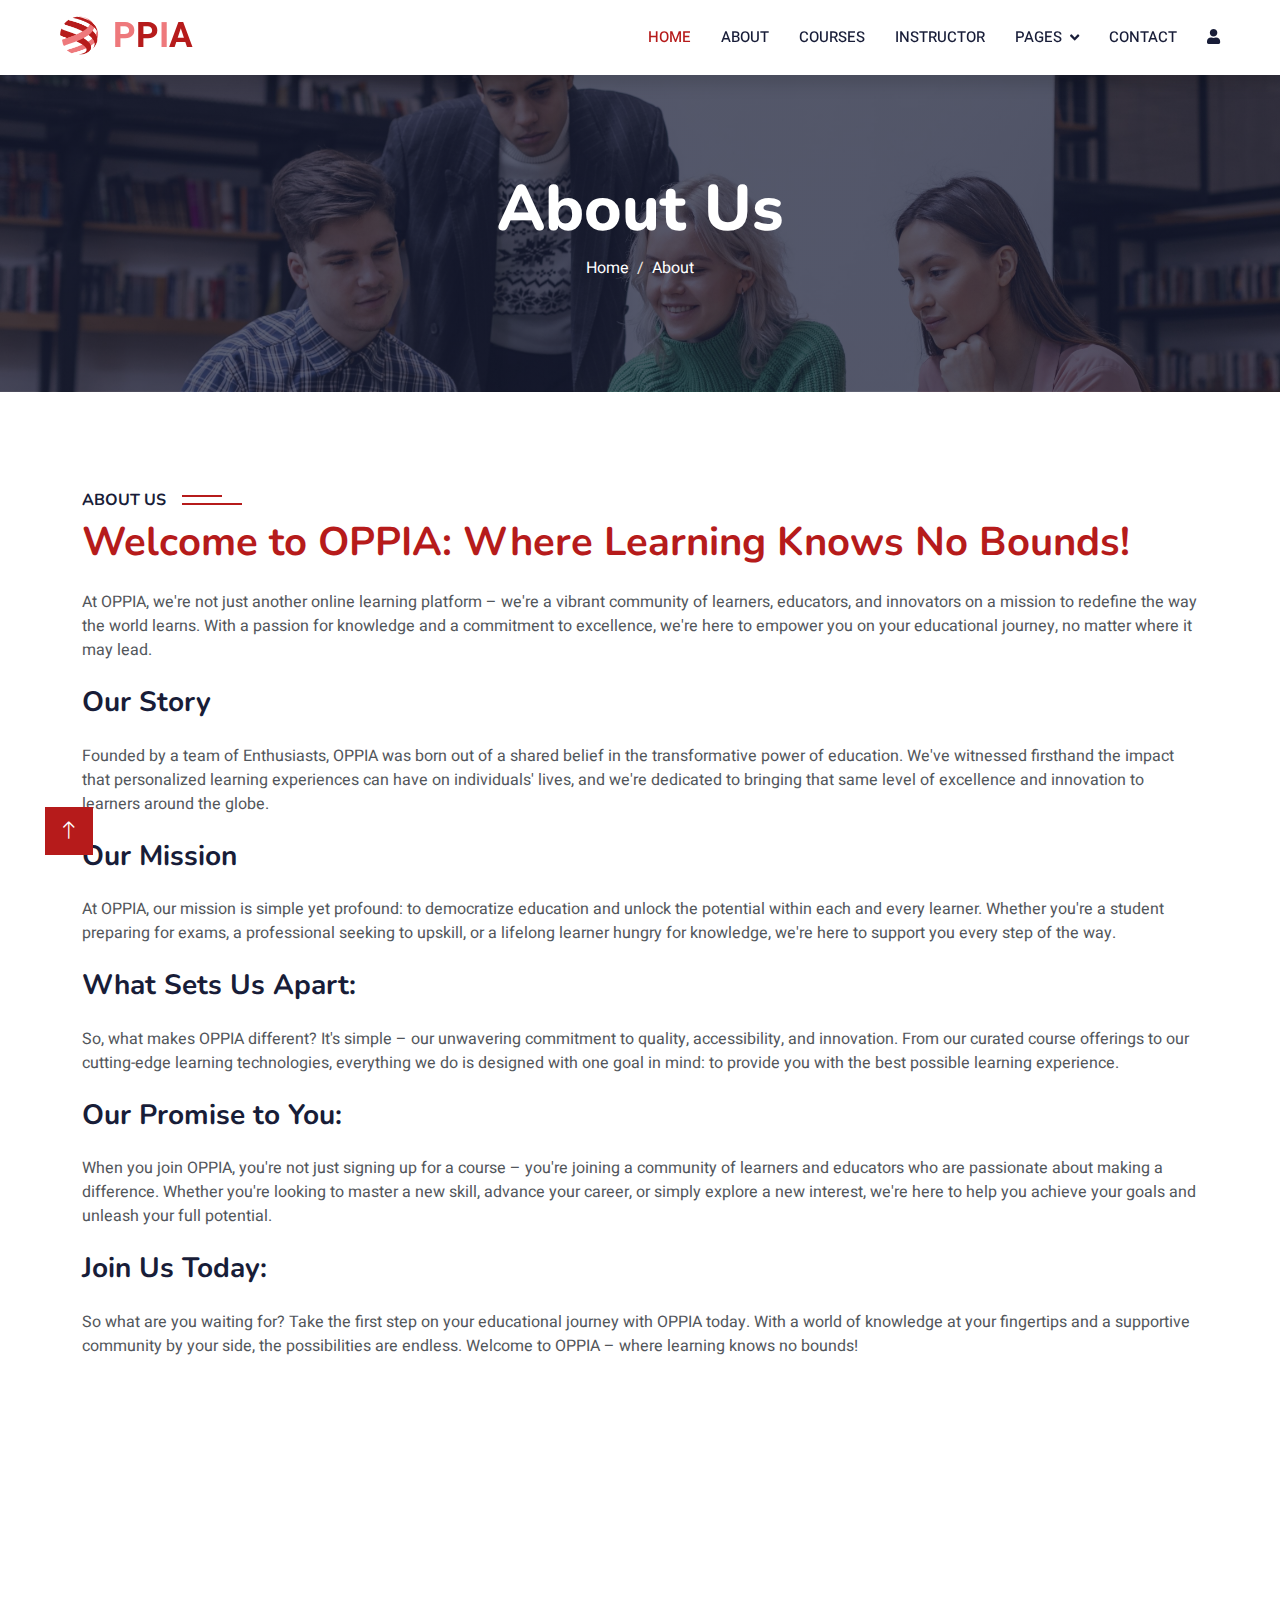
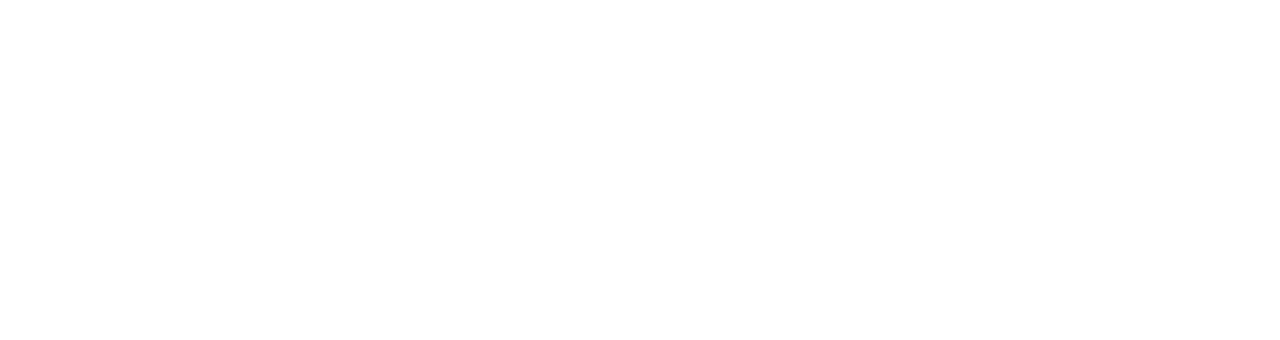
<file: about.html>
<!DOCTYPE html>
<html lang="en">

<head>
    <meta charset="utf-8">
    <title>OPPIA : About Us</title>
    <meta content="width=device-width, initial-scale=1.0" name="viewport">
    <meta content="" name="keywords">
    <meta content="" name="description">

    <!-- Favicon -->
    <link href="img/favi.png" rel="icon">

    <!-- Google Web Fonts -->
    <link rel="preconnect" href="https://fonts.googleapis.com">
    <link rel="preconnect" href="https://fonts.gstatic.com" crossorigin>
    <link
        href="https://fonts.googleapis.com/css2?family=Heebo:wght@400;500;600&family=Nunito:wght@600;700;800&display=swap"
        rel="stylesheet">

    <!-- Icon Font Stylesheet -->
    <link href="https://cdnjs.cloudflare.com/ajax/libs/font-awesome/5.10.0/css/all.min.css" rel="stylesheet">
    <link href="https://cdn.jsdelivr.net/npm/bootstrap-icons@1.4.1/font/bootstrap-icons.css" rel="stylesheet">

    <!-- Libraries Stylesheet -->
    <link href="lib/animate/animate.min.css" rel="stylesheet">
    <link href="lib/owlcarousel/assets/owl.carousel.min.css" rel="stylesheet">

    <!-- Customized Bootstrap Stylesheet -->
    <link href="css/bootstrap.min.css" rel="stylesheet">

    <!-- Template Stylesheet -->
    <link href="css/style.css" rel="stylesheet">
</head>

<body>
    <!-- Spinner Start -->
    <div id="spinner"
        class="show bg-white position-fixed translate-middle w-100 vh-100 top-50 start-50 d-flex align-items-center justify-content-center">
        <div class="spinner-border text-primary" style="width: 3rem; height: 3rem;" role="status">
            <span class="sr-only">Loading...</span>
        </div>
    </div>
    <!-- Spinner End -->


    <!-- Navbar Start -->
    <nav class="navbar navbar-expand-lg bg-white navbar-light shadow sticky-top p-0">
        <a href="index.html" class="navbar-brand d-flex align-items-center px-4 px-lg-5">
            <p class="m-0 fw-bold" style="font-size: 35px;"><img src="img/icon.png" alt="" height="65px"><span
                style="color: #EE797C;">P<span
                style="color: #B61B1B;">P<span
                style="color: #EE797C;">I<span
                style="color: #B61B1B;">A</span>
            </p>
            </a>
        <button type="button" class="navbar-toggler me-4" data-bs-toggle="collapse" data-bs-target="#navbarCollapse"
            style="border: none;">
            <span class="navbar-toggler-icon"></span>
        </button>
        <div class="collapse navbar-collapse" id="navbarCollapse">
            <div class="navbar-nav ms-auto p-4 p-lg-0">
                <a href="index.html" class="nav-item nav-link active">Home</a>
                <a href="about.html" class="nav-item nav-link">About</a>
                <a href="courses.html" class="nav-item nav-link">Courses</a>
                <a href="instructor.html" class="nav-item nav-link">Instructor</a>
                <div class="nav-item dropdown">
                    <a href="#" class="nav-link dropdown-toggle" data-bs-toggle="dropdown">Pages</a>
                    <div class="dropdown-menu fade-down m-0">
                        <a href="team.html" class="dropdown-item">Our Team</a>
                        <a href="testimonial.html" class="dropdown-item">Testimonial</a>

                    </div>
                </div>
                <a href="contact.html" class="nav-item nav-link">Contact</a>
                <a href="login.html" class="nav-item nav-link"><i class="fa fa-user"></i></a>
                <a href="#" class="nav-item nav-link">
                    <div id="google_translate_element"></div>
                </a>
            </div>
        </div>
    </nav>
    <!-- Navbar End -->

    <!-- Header Start -->
    <div class="container-fluid bg-primary py-5 mb-5 page-header">
        <div class="container py-5">
            <div class="row justify-content-center">
                <div class="col-lg-10 text-center">
                    <h1 class="display-3 text-white animated slideInDown">About Us</h1>
                    <nav aria-label="breadcrumb">
                        <ol class="breadcrumb justify-content-center">
                            <li class="breadcrumb-item"><a class="text-white" href="index.html">Home</a></li>
                            <li class="breadcrumb-item text-white active" aria-current="page">About</li>
                        </ol>
                    </nav>
                </div>
            </div>
        </div>
    </div>
    <!-- Header End -->

    <!-- About Start -->
    <div class="container-xxl py-5">
        <div class="container">
            <div class="row g-5">

                <div class="col-lg-12 wow fadeInUp" data-wow-delay="0.3s">
                    <h6 class="section-title bg-white text-start pe-3">About Us</h6>
                    <h1 class="mb-4" style="color: #B61B1B;">Welcome to OPPIA: Where Learning Knows No Bounds!</h1>
                    <p class="mb-4">
                        At OPPIA, we're not just another online learning platform – we're a vibrant community of learners, educators, and innovators on a mission to redefine the way the world learns. With a passion for knowledge and a commitment to excellence, we're here to empower you on your educational journey, no matter where it may lead.
                    </p>
                    <h3 class="mb-4">Our Story</h3>

                    <p class="mb-4">Founded by a team of Enthusiasts, OPPIA was born out of a shared belief in the transformative power of education. We've witnessed firsthand the impact that personalized learning experiences can have on individuals' lives, and we're dedicated to bringing that same level of excellence and innovation to learners around the globe.

                    </p>

                    <h3 class="mb-4">Our Mission</h3>
                    <p class="mb-4">At OPPIA, our mission is simple yet profound: to democratize 
                        education and unlock the potential within each and every
                         learner. Whether you're a student preparing for exams, 
                         a professional seeking to upskill, or a lifelong learner hungry 
                         for knowledge, we're here to support you every step of the way.</p>

                    <h3 class="mb-4">What Sets Us Apart:</h3>
                    <p class="mb-4"> So, what makes OPPIA different? It's simple – our 
                        unwavering commitment to quality, accessibility, and innovation.
                         From our curated course offerings to our cutting-edge learning 
                         technologies, everything we do is designed with one goal 
                         in mind: to provide you with the best possible learning 
                         experience.</p>

                    <h3 class="mb-4">Our Promise to You:</h3>

                    <p class="mb-4">When you join OPPIA, you're not just signing up for
                         a course – you're joining a community of learners and educators
                          who are passionate about making a difference. Whether you're 
                          looking to master a new skill, advance your career, or simply
                           explore a new interest, we're here to help you achieve your 
                           goals and unleash your full potential.</p>

                    <h3 class="mb-4">Join Us Today:</h3>

                    <p class="mb-4">So what are you waiting for? Take the first step on
                         your educational journey with OPPIA today. With a world of 
                         knowledge at your fingertips and a supportive community by 
                         your side, the possibilities are endless. Welcome to 
                         OPPIA – where learning knows no bounds!</p>

                    

                </div>

            </div>
        </div>
    </div>
    <!-- About End -->


    <!-- Footer Start -->
    <div class="container-fluid bg-dark text-light footer pt-5 mt-5 wow fadeIn" data-wow-delay="0.1s">
        <div class="container py-5">
            <div class="row g-5">
                <div class="col-lg-4 col-md-6">
                    <h4 class="text-white mb-3">Quick Link</h4>
                    <p><a class="text-light" href="about.html">About Us</a></p>
                    <p><a class="text-light" href="contact.html">Contact Us</a></p>
                    <p><a class="text-light" href="">Privacy Policy</a></p>
                    <p><a class="text-light" href="">Terms & Condition</a></p>
                    <p><a class="text-light" href="">FAQs & Help</a></p>
                </div>
                <div class="col-lg-4 col-md-6">
                    <h4 class="text-white mb-3">Contact</h4>
                    <p class="mb-2"><i class="fa fa-map-marker-alt me-3"></i>Mohammedia, Morocco</p>
                    <p class="mb-2"><i class="fa fa-phone-alt me-3"></i>+212706482488</p>
                    <p class="mb-2"><i class="fa fa-envelope me-3"></i>education.oppia@gmail.com</p>
                    <div class="d-flex pt-2">
                        <a class="btn btn-outline-light btn-social" href=""><i class="fab fa-twitter"></i></a>
                        <a class="btn btn-outline-light btn-social" href=""><i class="fab fa-facebook-f"></i></a>
                        <a class="btn btn-outline-light btn-social" href=""><i class="fab fa-youtube"></i></a>
                        <a class="btn btn-outline-light btn-social" href=""><i class="fab fa-linkedin-in"></i></a>
                    </div>
                </div>

                <div class="col-lg-4 col-md-6">
                    <h4 class="text-white mb-3">Subscribe to our Newsletter</h4>
                    <p>Subscribe now and join our growing community of learners committed to lifelong education! </p>
                    <div class="position-relative mx-auto" style="max-width: 400px;">
                        <form action="#">
                            <input class="form-control border-0 w-100 py-3 ps-4 pe-5" type="email"
                                placeholder="Your email" required>
                            <button type="submit"
                                class="btn btn-primary py-2 position-absolute top-0 end-0 mt-2 me-2"><a
                                    href="mailto:education.oppia@gmail.com">Subscribe</a></button>
                        </form>
                    </div>
                </div>
            </div>
        </div>
        <div class="container">
            <div class="copyright">
                <div class="row">
                    <div class="col-md-6 text-center text-md-start mb-3 mb-md-0">
                        &copy; <a class="border-bottom" href="index.html">OPPIA</a>, All Right Reserved.

                    </div>
                </div>
            </div>
        </div>
    </div>
    <!-- Footer End -->


    <!-- Back to Top -->
    <a href="#" class="btn btn-lg btn-primary btn-lg-square back-to-top"><i class="bi bi-arrow-up"></i></a>


    <!-- JavaScript Libraries -->
    <script src="https://code.jquery.com/jquery-3.4.1.min.js"></script>
    <script src="https://cdn.jsdelivr.net/npm/bootstrap@5.0.0/dist/js/bootstrap.bundle.min.js"></script>
    <script src="lib/wow/wow.min.js"></script>
    <script src="lib/easing/easing.min.js"></script>
    <script src="lib/waypoints/waypoints.min.js"></script>
    <script src="lib/owlcarousel/owl.carousel.min.js"></script>


    <!-- Template Javascript -->
    <script src="js/main.js"></script>
</body>

</html>
</file>
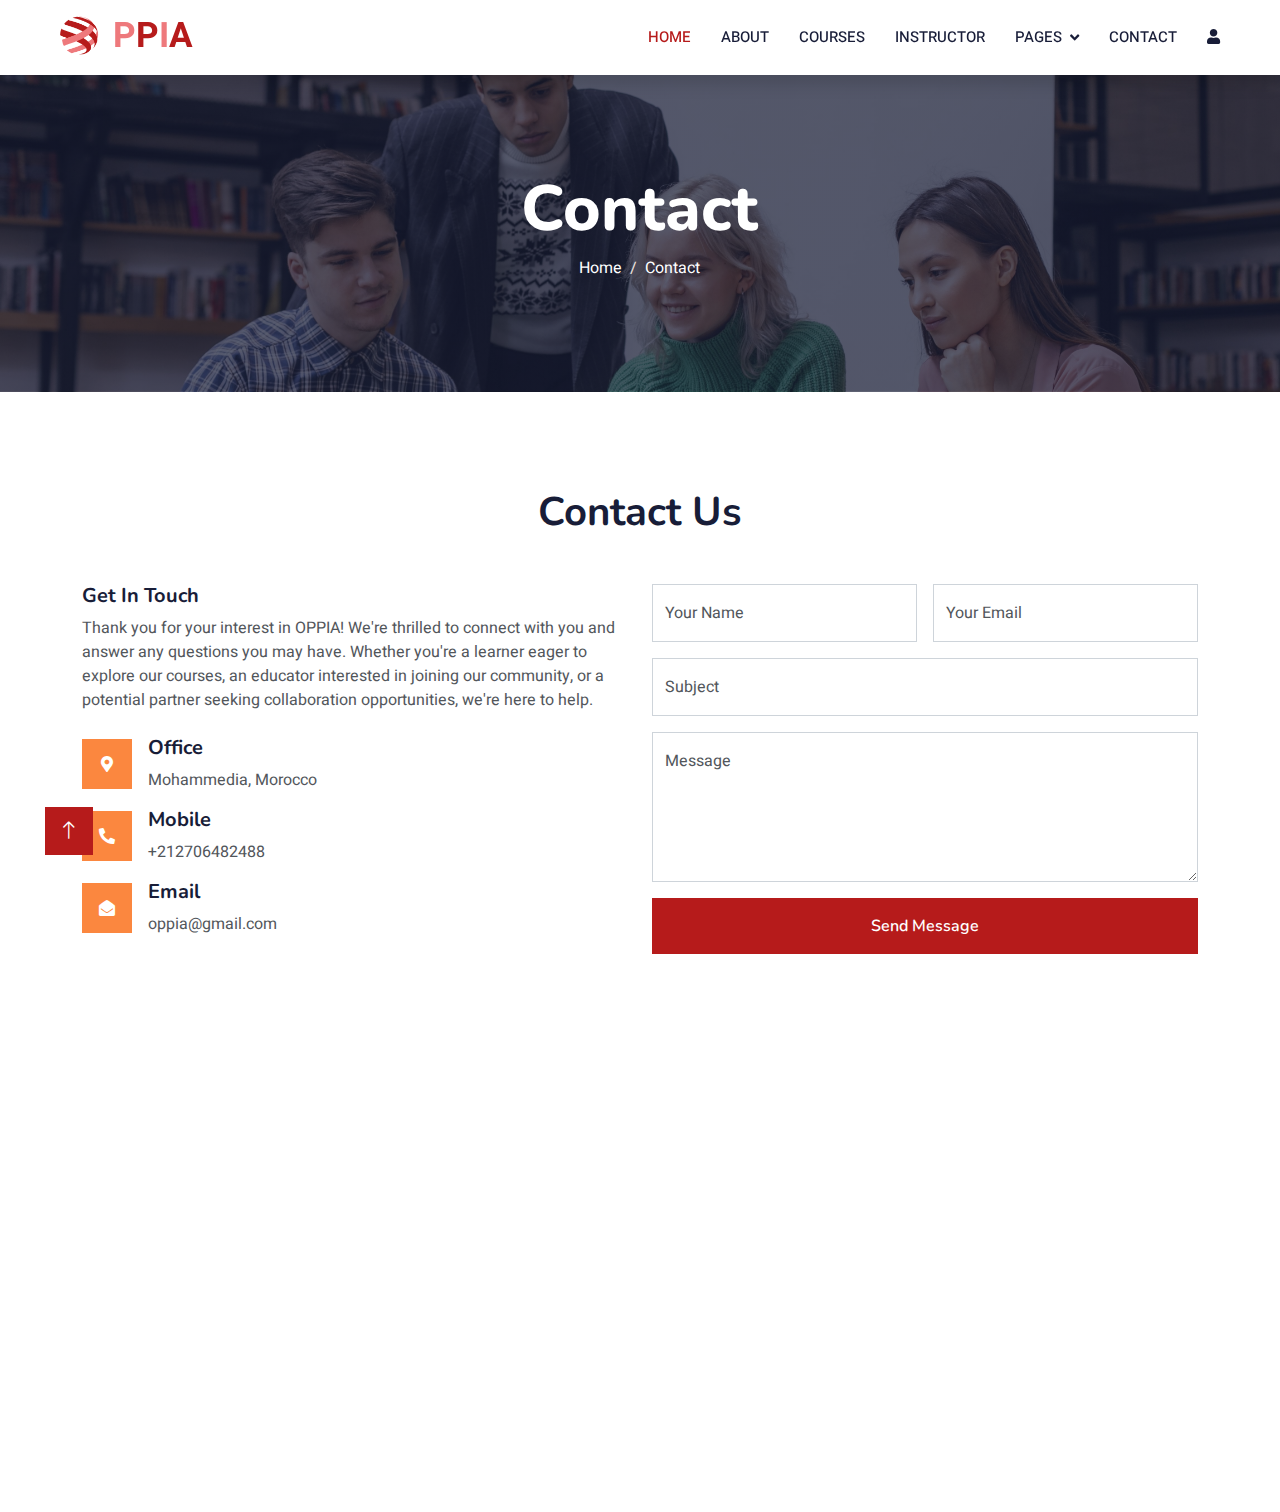
<file: contact.html>
<!DOCTYPE html>
<html lang="en">

<head>
    <meta charset="utf-8">
    <title>Secret Coder : Contact</title>
    <meta content="width=device-width, initial-scale=1.0" name="viewport">
    <meta content="" name="keywords">
    <meta content="" name="description">

    <!-- Favicon -->
    <link href="img/favi.png" rel="icon">

    <!-- Google Web Fonts -->
    <link rel="preconnect" href="https://fonts.googleapis.com">
    <link rel="preconnect" href="https://fonts.gstatic.com" crossorigin>
    <link
        href="https://fonts.googleapis.com/css2?family=Heebo:wght@400;500;600&family=Nunito:wght@600;700;800&display=swap"
        rel="stylesheet">

    <!-- Icon Font Stylesheet -->
    <link href="https://cdnjs.cloudflare.com/ajax/libs/font-awesome/5.10.0/css/all.min.css" rel="stylesheet">
    <link href="https://cdn.jsdelivr.net/npm/bootstrap-icons@1.4.1/font/bootstrap-icons.css" rel="stylesheet">

    <!-- Libraries Stylesheet -->
    <link href="lib/animate/animate.min.css" rel="stylesheet">
    <link href="lib/owlcarousel/assets/owl.carousel.min.css" rel="stylesheet">

    <!-- Customized Bootstrap Stylesheet -->
    <link href="css/bootstrap.min.css" rel="stylesheet">

    <!-- Template Stylesheet -->
    <link href="css/style.css" rel="stylesheet">
</head>

<body>
    <!-- Spinner Start -->
    <div id="spinner"
        class="show bg-white position-fixed translate-middle w-100 vh-100 top-50 start-50 d-flex align-items-center justify-content-center">
        <div class="spinner-border text-primary" style="width: 3rem; height: 3rem;" role="status">
            <span class="sr-only">Loading...</span>
        </div>
    </div>
    <!-- Spinner End -->


    <!-- Navbar Start -->
    <nav class="navbar navbar-expand-lg bg-white navbar-light shadow sticky-top p-0">
        <a href="index.html" class="navbar-brand d-flex align-items-center px-4 px-lg-5">
            <p class="m-0 fw-bold" style="font-size: 35px;"><img src="img/icon.png" alt="" height="65px"><span
                style="color: #EE797C;">P<span
                style="color: #B61B1B;">P<span
                style="color: #EE797C;">I<span
                style="color: #B61B1B;">A</span>
            </p>
        </a>
        <button type="button" class="navbar-toggler me-4" data-bs-toggle="collapse" data-bs-target="#navbarCollapse"
            style="border: none;">
            <span class="navbar-toggler-icon"></span>
        </button>
        <div class="collapse navbar-collapse" id="navbarCollapse">
            <div class="navbar-nav ms-auto p-4 p-lg-0">
                <a href="index.html" class="nav-item nav-link active">Home</a>
                <a href="about.html" class="nav-item nav-link">About</a>
                <a href="courses.html" class="nav-item nav-link">Courses</a>
                <a href="instructor.html" class="nav-item nav-link">Instructor</a>
                <div class="nav-item dropdown">
                    <a href="#" class="nav-link dropdown-toggle" data-bs-toggle="dropdown">Pages</a>
                    <div class="dropdown-menu fade-down m-0">
                        <a href="team.html" class="dropdown-item">Our Team</a>
                        <a href="testimonial.html" class="dropdown-item">Testimonial</a>

                    </div>
                </div>
                <a href="contact.html" class="nav-item nav-link">Contact</a>
                <a href="login.html" class="nav-item nav-link"><i class="fa fa-user"></i></a>
                <a href="#" class="nav-item nav-link">
                    <div id="google_translate_element"></div>
                </a>
            </div>
        </div>
    </nav>
    <!-- Navbar End -->


    <!-- Header Start -->
    <div class="container-fluid bg-primary py-5 mb-5 page-header">
        <div class="container py-5">
            <div class="row justify-content-center">
                <div class="col-lg-10 text-center">
                    <h1 class="display-3 text-white animated slideInDown">Contact</h1>
                    <nav aria-label="breadcrumb">
                        <ol class="breadcrumb justify-content-center">
                            <li class="breadcrumb-item"><a class="text-white" href="index.html">Home</a></li>
                            <li class="breadcrumb-item text-white active" aria-current="page">Contact</li>
                        </ol>
                    </nav>
                </div>
            </div>
        </div>
    </div>
    <!-- Header End -->


    <!-- Contact Start -->
    <div class="container-xxl py-5">
        <div class="container">
            <div class="text-center wow fadeInUp" data-wow-delay="0.1s">
                <h1 class="mb-5 bg-white text-center px-3">Contact Us</h1>

            </div>
            <div class="row g-4">
                <div class="col-lg-6 col-md-6 wow fadeInUp" data-wow-delay="0.1s">
                    <h5>Get In Touch</h5>
                    <p class="mb-4">Thank you for your interest in OPPIA! 
                        We're thrilled to connect with you and answer any 
                        questions you may have. Whether you're a learner 
                        eager to explore our courses, an educator interested 
                        in joining our community, or a potential partner seeking 
                        collaboration opportunities, we're here to help.</p>
                    <div class="d-flex align-items-center mb-3">
                        <div class="d-flex align-items-center justify-content-center flex-shrink-0"
                            style="width: 50px; height: 50px; background-color: #fb873f;">
                            <i class="fa fa-map-marker-alt text-white"></i>
                        </div>
                        <div class="ms-3">
                            <h5>Office</h5>
                            <p class="mb-0">Mohammedia, Morocco</p>
                        </div>
                    </div>
                    <div class="d-flex align-items-center mb-3">
                        <div class="d-flex align-items-center justify-content-center flex-shrink-0"
                            style="width: 50px; height: 50px; background-color: #fb873f;">
                            <i class="fa fa-phone-alt text-white"></i>
                        </div>
                        <div class="ms-3">
                            <h5>Mobile</h5>
                            <p class="mb-0">+212706482488</p>
                        </div>
                    </div>
                    <div class="d-flex align-items-center">
                        <div class="d-flex align-items-center justify-content-center flex-shrink-0"
                            style="width: 50px; height: 50px; background-color: #fb873f;">
                            <i class="fa fa-envelope-open text-white"></i>
                        </div>
                        <div class="ms-3">
                            <h5>Email</h5>
                            <p class="mb-0">oppia@gmail.com</p>
                        </div>
                    </div>
                </div>

                <div class="col-lg-6 col-md-12 wow fadeInUp" data-wow-delay="0.5s">
                    <form>
                        <div class="row g-3">
                            <div class="col-md-6">
                                <div class="form-floating">
                                    <input type="text" class="form-control" id="name" required placeholder="Your Name">
                                    <label for="name">Your Name</label>
                                </div>
                            </div>
                            <div class="col-md-6">
                                <div class="form-floating">
                                    <input type="email" class="form-control" id="email" required
                                        placeholder="Your Email">
                                    <label for="email">Your Email</label>
                                </div>
                            </div>
                            <div class="col-12">
                                <div class="form-floating">
                                    <input type="text" class="form-control" id="subject" required placeholder="Subject">
                                    <label for="subject">Subject</label>
                                </div>
                            </div>
                            <div class="col-12">
                                <div class="form-floating">
                                    <textarea class="form-control" required placeholder="Leave a message here"
                                        id="message" style="height: 150px"></textarea>
                                    <label for="message">Message</label>
                                </div>
                            </div>
                            <div class="col-12">
                                <button class="btn btn-primary w-100 py-3" type="submit"><a
                                        href="mailto:oppia@gmail.com" class="text-decoration-none"
                                        style="color: #fff;" type="submit">Send Message</a></button>
                            </div>
                        </div>
                    </form>
                </div>
            </div>
        </div>
    </div>
    <!-- Contact End -->

     <!-- Footer Start -->
     <div class="container-fluid bg-dark text-light footer pt-5 mt-5 wow fadeIn" data-wow-delay="0.1s">
        <div class="container py-5">
            <div class="row g-5">
                <div class="col-lg-4 col-md-6">
                    <h4 class="text-white mb-3">Quick Link</h4>
                    <p><a class="text-light" href="about.html">About Us</a></p>
                    <p><a class="text-light" href="contact.html">Contact Us</a></p>
                    <p><a class="text-light" href="">Privacy Policy</a></p>
                    <p><a class="text-light" href="">Terms & Condition</a></p>
                    <p><a class="text-light" href="">FAQs & Help</a></p>
                </div>
                <div class="col-lg-4 col-md-6">
                    <h4 class="text-white mb-3">Contact</h4>
                    <p class="mb-2"><i class="fa fa-map-marker-alt me-3"></i>Mohammedia, Morocco</p>
                    <p class="mb-2"><i class="fa fa-phone-alt me-3"></i>+212706482488</p>
                    <p class="mb-2"><i class="fa fa-envelope me-3"></i>education.oppia@gmail.com</p>
                    <div class="d-flex pt-2">
                        <a class="btn btn-outline-light btn-social" href=""><i class="fab fa-twitter"></i></a>
                        <a class="btn btn-outline-light btn-social" href=""><i class="fab fa-facebook-f"></i></a>
                        <a class="btn btn-outline-light btn-social" href=""><i class="fab fa-youtube"></i></a>
                        <a class="btn btn-outline-light btn-social" href=""><i class="fab fa-linkedin-in"></i></a>
                    </div>
                </div>

                <div class="col-lg-4 col-md-6">
                    <h4 class="text-white mb-3">Subscribe to our Newsletter</h4>
                    <p>Subscribe now and join our growing community of learners committed to lifelong education! </p>
                    <div class="position-relative mx-auto" style="max-width: 400px;">
                        <form action="#">
                            <input class="form-control border-0 w-100 py-3 ps-4 pe-5" type="email"
                                placeholder="Your email" required>
                            <button type="submit"
                                class="btn btn-primary py-2 position-absolute top-0 end-0 mt-2 me-2"><a
                                    href="mailto:education.oppia@gmail.com">Subscribe</a></button>
                        </form>
                    </div>
                </div>
            </div>
        </div>
        <div class="container">
            <div class="copyright">
                <div class="row">
                    <div class="col-md-6 text-center text-md-start mb-3 mb-md-0">
                        &copy; <a class="border-bottom" href="index.html">OPPIA</a>, All Right Reserved.

                    </div>
                </div>
            </div>
        </div>
    </div>
    <!-- Footer End -->


    <!-- Back to Top -->
    <a href="#" class="btn btn-lg btn-primary btn-lg-square back-to-top"><i class="bi bi-arrow-up"></i></a>


    <!-- JavaScript Libraries -->
    <script src="https://code.jquery.com/jquery-3.4.1.min.js"></script>
    <script src="https://cdn.jsdelivr.net/npm/bootstrap@5.0.0/dist/js/bootstrap.bundle.min.js"></script>
    <script src="lib/wow/wow.min.js"></script>
    <script src="lib/easing/easing.min.js"></script>
    <script src="lib/waypoints/waypoints.min.js"></script>
    <script src="lib/owlcarousel/owl.carousel.min.js"></script>

    <!-- Template Javascript -->
    <script src="js/main.js"></script>
</body>

</html>
</file>
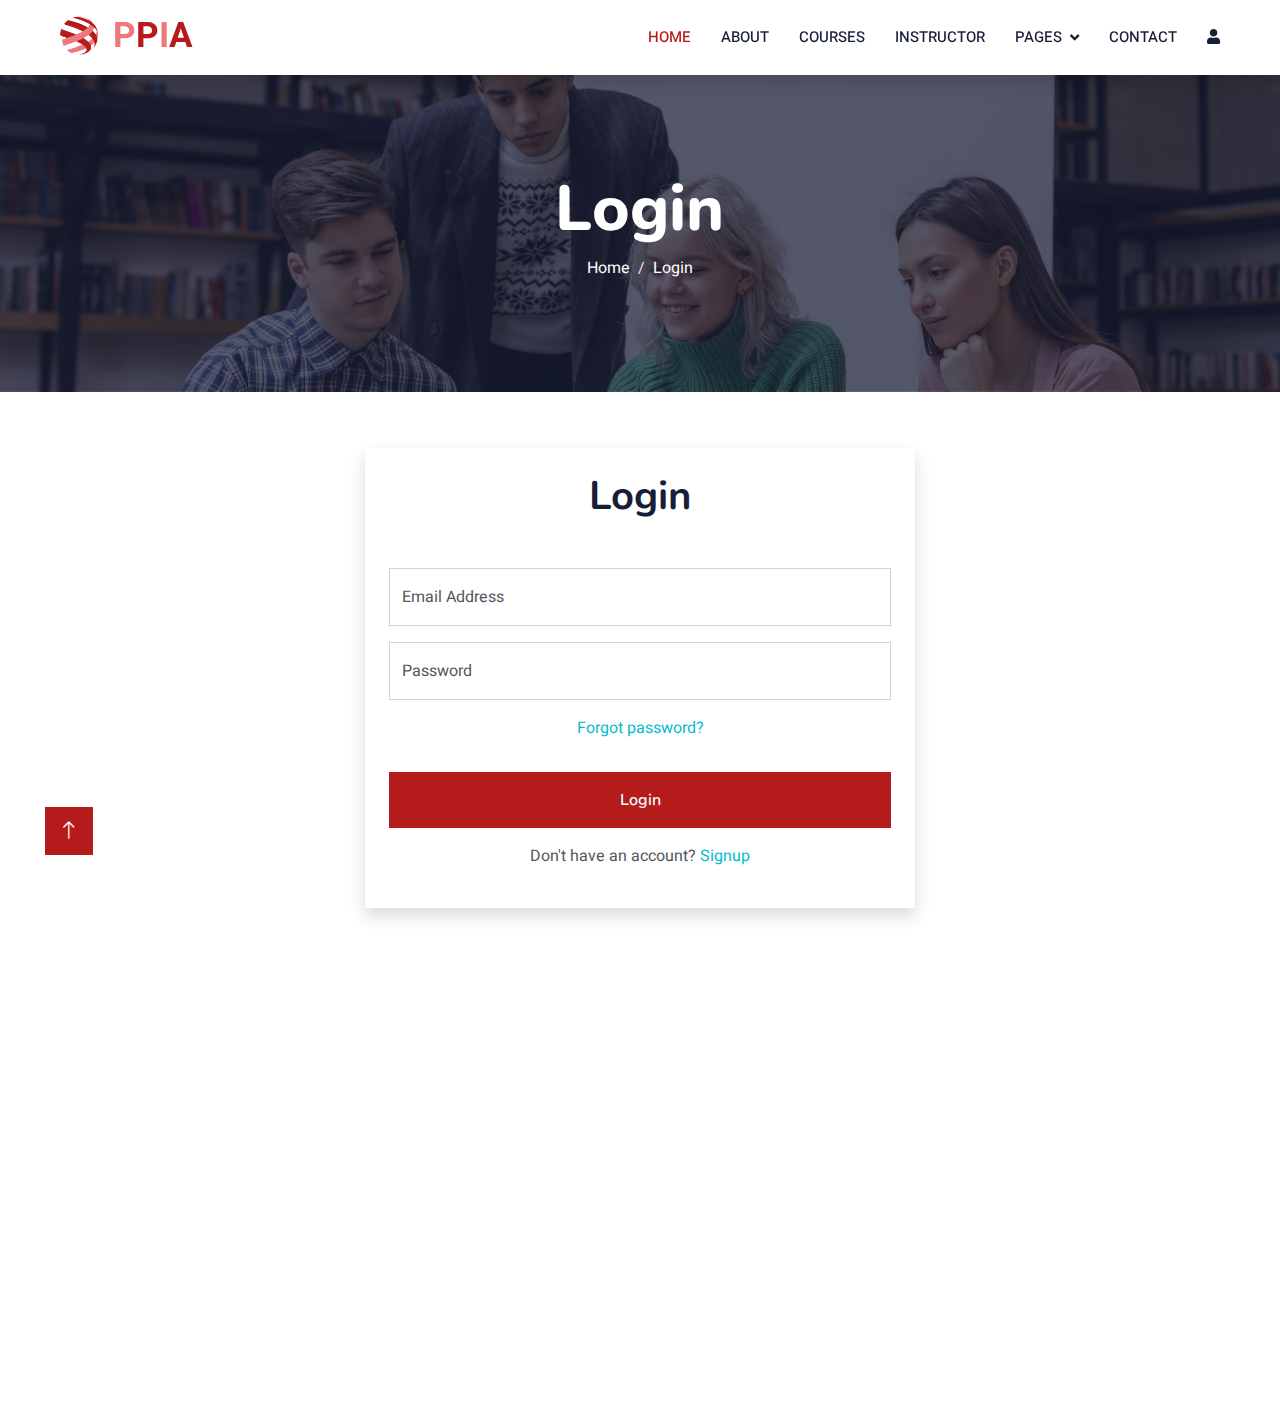
<file: login.html>
<!DOCTYPE html>
<html lang="en">

<head>
    <meta charset="utf-8">
    <title>OPPIA : Login</title>
    <meta content="width=device-width, initial-scale=1.0" name="viewport">
    <meta content="" name="keywords">
    <meta content="" name="description">

    <!-- Favicon -->
    <link href="img/favi.png" rel="icon">

    <!-- Google Web Fonts -->
    <link rel="preconnect" href="https://fonts.googleapis.com">
    <link rel="preconnect" href="https://fonts.gstatic.com" crossorigin>
    <link
        href="https://fonts.googleapis.com/css2?family=Heebo:wght@400;500;600&family=Nunito:wght@600;700;800&display=swap"
        rel="stylesheet">

    <!-- Icon Font Stylesheet -->
    <link href="https://cdnjs.cloudflare.com/ajax/libs/font-awesome/5.10.0/css/all.min.css" rel="stylesheet">
    <link href="https://cdn.jsdelivr.net/npm/bootstrap-icons@1.4.1/font/bootstrap-icons.css" rel="stylesheet">

    <!-- Libraries Stylesheet -->
    <link href="lib/animate/animate.min.css" rel="stylesheet">
    <link href="lib/owlcarousel/assets/owl.carousel.min.css" rel="stylesheet">

    <!-- Customized Bootstrap Stylesheet -->
    <link href="css/bootstrap.min.css" rel="stylesheet">

    <!-- Template Stylesheet -->
    <link href="css/style.css" rel="stylesheet">


</head>

<body>
    <!-- Spinner Start -->
    <div id="spinner"
        class="show bg-white position-fixed translate-middle w-100 vh-100 top-50 start-50 d-flex align-items-center justify-content-center">
        <div class="spinner-border text-primary" style="width: 3rem; height: 3rem;" role="status">
            <span class="sr-only">Loading...</span>
        </div>
    </div>
    <!-- Spinner End -->


       <!-- Navbar Start -->
       <nav class="navbar navbar-expand-lg bg-white navbar-light shadow sticky-top p-0">
        <a href="index.html" class="navbar-brand d-flex align-items-center px-4 px-lg-5">
            <p class="m-0 fw-bold" style="font-size: 35px;"><img src="img/icon.png" alt="" height="65px"><span
                style="color: #EE797C;">P<span
                style="color: #B61B1B;">P<span
                style="color: #EE797C;">I<span
                style="color: #B61B1B;">A</span>
            </p>    </a>
        <button type="button" class="navbar-toggler me-4" data-bs-toggle="collapse" data-bs-target="#navbarCollapse"
            style="border: none;">
            <span class="navbar-toggler-icon"></span>
        </button>
        <div class="collapse navbar-collapse" id="navbarCollapse">
            <div class="navbar-nav ms-auto p-4 p-lg-0">
                <a href="index.html" class="nav-item nav-link active">Home</a>
                <a href="about.html" class="nav-item nav-link">About</a>
                <a href="courses.html" class="nav-item nav-link">Courses</a>
                <a href="instructor.html" class="nav-item nav-link">Instructor</a>
                <div class="nav-item dropdown">
                    <a href="#" class="nav-link dropdown-toggle" data-bs-toggle="dropdown">Pages</a>
                    <div class="dropdown-menu fade-down m-0">
                        <a href="team.html" class="dropdown-item">Our Team</a>
                        <a href="testimonial.html" class="dropdown-item">Testimonial</a>
                    </div>
                </div>
                <a href="contact.html" class="nav-item nav-link">Contact</a>
                <a href="login.html" class="nav-item nav-link"><i class="fa fa-user"></i></a>
                <a href="#" class="nav-item nav-link">
                    <div id="google_translate_element"></div>
                </a>
            </div>
        </div>
    </nav>
    <!-- Navbar End -->

        <!-- Header Start -->
        <div class="container-fluid bg-primary py-5 mb-5 page-header">
            <div class="container py-5">
                <div class="row justify-content-center">
                    <div class="col-lg-10 text-center">
                        <h1 class="display-3 text-white animated slideInDown">Login</h1>
                        <nav aria-label="breadcrumb">
                            <ol class="breadcrumb justify-content-center">
                                <li class="breadcrumb-item"><a class="text-white" href="index.html">Home</a></li>
                                <li class="breadcrumb-item text-white active" aria-current="page">Login</li>
                            </ol>
                        </nav>
                    </div>
                </div>
            </div>
        </div>
        <!-- Header End -->
    


    <!-- Login Start -->
    <div class="container-xxl py-2 mt-4">
        <div class="container">
          
            <div class="row g-4 wow fadeInUp" data-wow-delay="0.5s ">
                <center>
                    <form class="shadow p-4" style="max-width: 550px;">
                        <div class="text-center wow fadeInUp" data-wow-delay="0.1s">
                            <h1 class="mb-5 bg-white text-center px-3">Login</h1>
            
                        </div>
                        <div class="row g-3">
                            <div class="col-12">
                                <div class="form-floating">
                                    <input type="email" class="form-control" id="email" placeholder="Email Address">
                                    <label for="email">Email Address</label>
                                </div>
                            </div>
                            <div class="col-12">
                                <div class="form-floating">
                                    <input type="password" class="form-control" id="password" placeholder="Password">
                                    <label for="password">Password</label>
                                </div>
                            </div>

                            <div class="col-12">
                                <p><a href="#">Forgot password?</a></p>
                            </div>
                            
                            <div class="col-12">
                                <button class="btn text-light w-100 py-3" type="submit">Login</button>
                            </div>

                            <div class="col-12 text-center">
                                <p>Don't have an account? <a class="text-decoration-none" href="signup.html">Signup</a></p>
                            </div>
                        </div>
                    </form>
                </center>     
               

            </div>
        </div>
    </div>
    <!-- Login End -->


   
    <!-- Footer Start -->
    <div class="container-fluid bg-dark text-light footer pt-5 mt-5 wow fadeIn" data-wow-delay="0.1s">
        <div class="container py-5">
            <div class="row g-5">
                <div class="col-lg-4 col-md-6">
                    <h4 class="text-white mb-3">Quick Link</h4>
                    <p><a class="text-light" href="about.html">About Us</a></p>
                    <p><a class="text-light" href="contact.html">Contact Us</a></p>
                    <p><a class="text-light" href="">Privacy Policy</a></p>
                    <p><a class="text-light" href="">Terms & Condition</a></p>
                    <p><a class="text-light" href="">FAQs & Help</a></p>
                </div>
                <div class="col-lg-4 col-md-6">
                    <h4 class="text-white mb-3">Contact</h4>
                    <p class="mb-2"><i class="fa fa-map-marker-alt me-3"></i>Mohammedia, Morocco</p>
                    <p class="mb-2"><i class="fa fa-phone-alt me-3"></i>+212706482488</p>
                    <p class="mb-2"><i class="fa fa-envelope me-3"></i>education.oppia@gmail.com</p>
                    <div class="d-flex pt-2">
                        <a class="btn btn-outline-light btn-social" href=""><i class="fab fa-twitter"></i></a>
                        <a class="btn btn-outline-light btn-social" href=""><i class="fab fa-facebook-f"></i></a>
                        <a class="btn btn-outline-light btn-social" href=""><i class="fab fa-youtube"></i></a>
                        <a class="btn btn-outline-light btn-social" href=""><i class="fab fa-linkedin-in"></i></a>
                    </div>
                </div>
 
                <div class="col-lg-4 col-md-6">
                    <h4 class="text-white mb-3">Subscribe to our Newsletter</h4>
                    <p>Subscribe now and join our growing community of learners committed to lifelong education! </p>
                    <div class="position-relative mx-auto" style="max-width: 400px;">
                        <form action="#">
                            <input class="form-control border-0 w-100 py-3 ps-4 pe-5" type="email"
                                placeholder="Your email" required>
                            <button type="submit"
                                class="btn btn-primary py-2 position-absolute top-0 end-0 mt-2 me-2"><a
                                    href="mailto:education.oppia@gmail.com">Subscribe</a></button>
                        </form>
                    </div>
                </div>
            </div>
        </div>
        <div class="container">
            <div class="copyright">
                <div class="row">
                    <div class="col-md-6 text-center text-md-start mb-3 mb-md-0">
                        &copy; <a class="border-bottom" href="index.html">OPPIA</a>, All Right Reserved.
 
                    </div>
                </div>
            </div>
        </div>
    </div>
    <!-- Footer End -->
 

    <!-- Back to Top -->
    <a href="#" class="btn btn-lg btn-primary btn-lg-square back-to-top"><i class="bi bi-arrow-up"></i></a>


    <!-- JavaScript Libraries -->
    <script src="https://code.jquery.com/jquery-3.4.1.min.js"></script>
    <script src="https://cdn.jsdelivr.net/npm/bootstrap@5.0.0/dist/js/bootstrap.bundle.min.js"></script>
    <script src="lib/wow/wow.min.js"></script>
    <script src="lib/easing/easing.min.js"></script>
    <script src="lib/waypoints/waypoints.min.js"></script>
    <script src="lib/owlcarousel/owl.carousel.min.js"></script>

    <!-- Template Javascript -->
    <script src="js/main.js"></script>
</body>

</html>
</file>
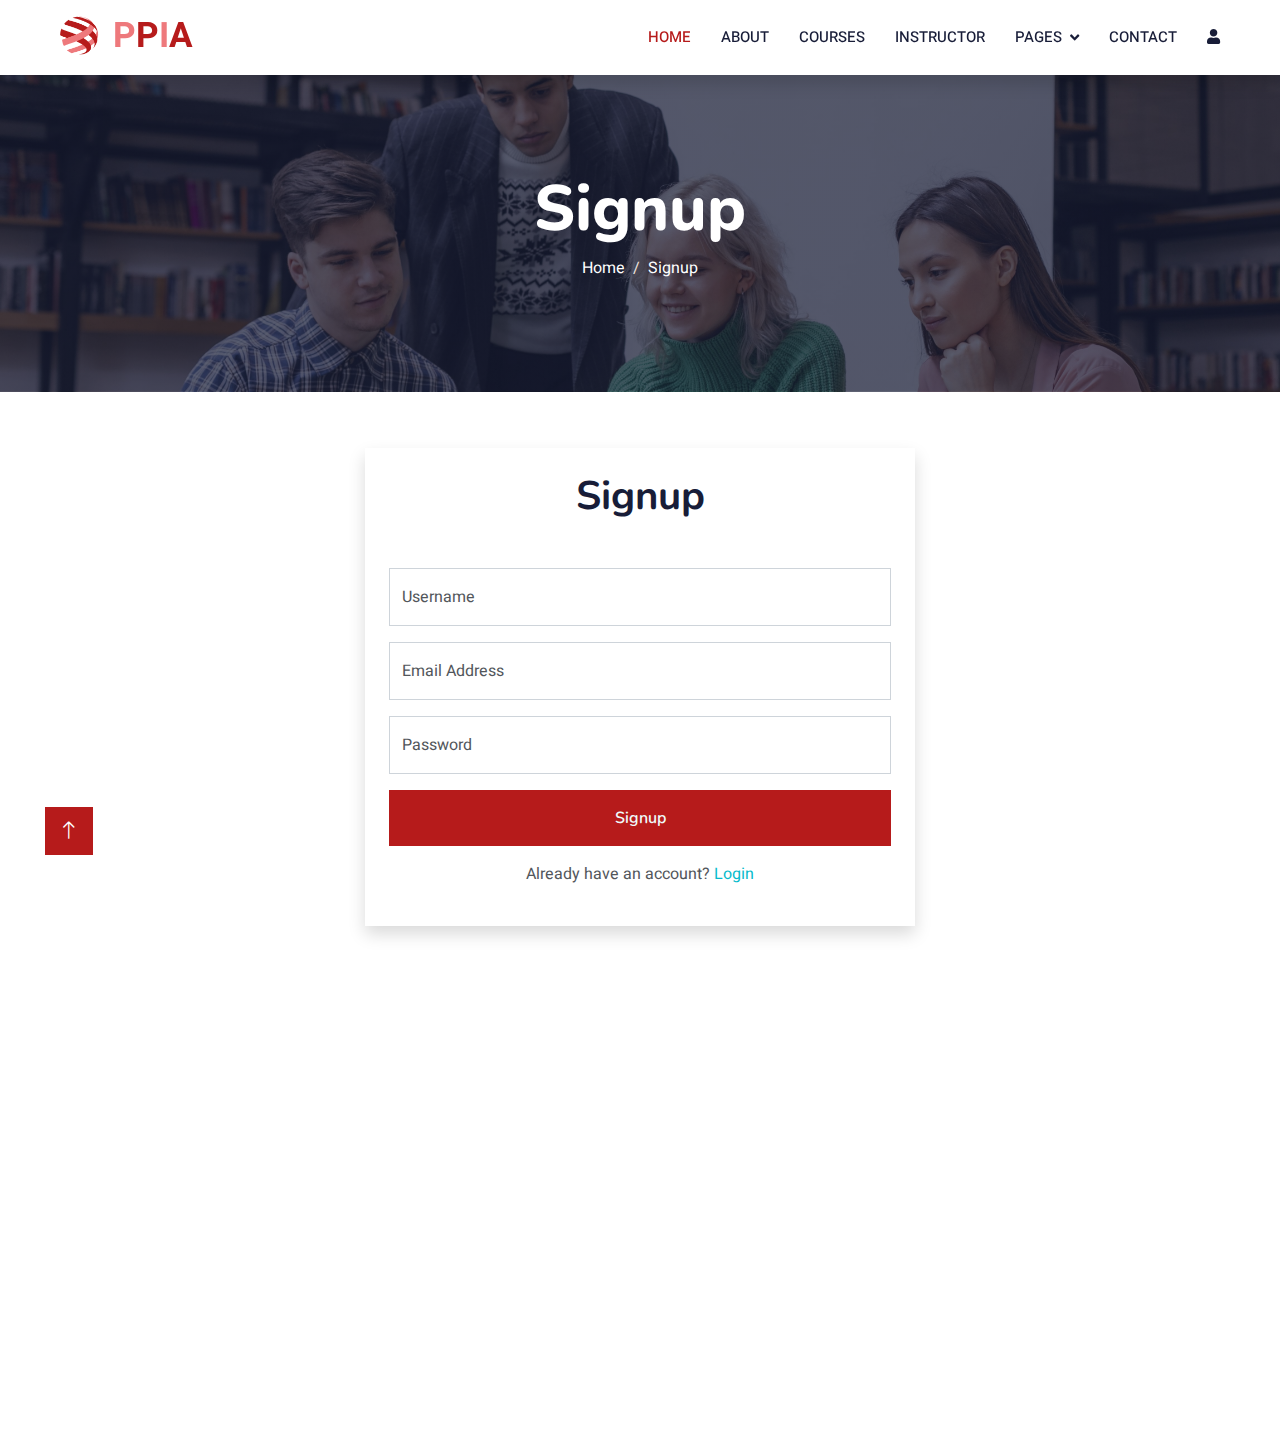
<file: signup.html>
<!DOCTYPE html>
<html lang="en">

<head>
    <meta charset="utf-8">
    <title>OPPIA : Signup</title>
    <meta content="width=device-width, initial-scale=1.0" name="viewport">
    <meta content="" name="keywords">
    <meta content="" name="description">

    <!-- Favicon -->
    <link href="img/favi.png" rel="icon">

    <!-- Google Web Fonts -->
    <link rel="preconnect" href="https://fonts.googleapis.com">
    <link rel="preconnect" href="https://fonts.gstatic.com" crossorigin>
    <link
        href="https://fonts.googleapis.com/css2?family=Heebo:wght@400;500;600&family=Nunito:wght@600;700;800&display=swap"
        rel="stylesheet">

    <!-- Icon Font Stylesheet -->
    <link href="https://cdnjs.cloudflare.com/ajax/libs/font-awesome/5.10.0/css/all.min.css" rel="stylesheet">
    <link href="https://cdn.jsdelivr.net/npm/bootstrap-icons@1.4.1/font/bootstrap-icons.css" rel="stylesheet">

    <!-- Libraries Stylesheet -->
    <link href="lib/animate/animate.min.css" rel="stylesheet">
    <link href="lib/owlcarousel/assets/owl.carousel.min.css" rel="stylesheet">

    <!-- Customized Bootstrap Stylesheet -->
    <link href="css/bootstrap.min.css" rel="stylesheet">

    <!-- Template Stylesheet -->
    <link href="css/style.css" rel="stylesheet">

</head>

<body>
    <!-- Spinner Start -->
    <div id="spinner"
        class="show bg-white position-fixed translate-middle w-100 vh-100 top-50 start-50 d-flex align-items-center justify-content-center">
        <div class="spinner-border text-primary" style="width: 3rem; height: 3rem;" role="status">
            <span class="sr-only">Loading...</span>
        </div>
    </div>
    <!-- Spinner End -->


        <!-- Navbar Start -->
        <nav class="navbar navbar-expand-lg bg-white navbar-light shadow sticky-top p-0">
            <a href="index.html" class="navbar-brand d-flex align-items-center px-4 px-lg-5">
                <p class="m-0 fw-bold" style="font-size: 35px;"><img src="img/icon.png" alt="" height="65px"><span
                    style="color: #EE797C;">P<span
                    style="color: #B61B1B;">P<span
                    style="color: #EE797C;">I<span
                    style="color: #B61B1B;">A</span>
                </p>    </a>
        <button type="button" class="navbar-toggler me-4" data-bs-toggle="collapse" data-bs-target="#navbarCollapse"
            style="border: none;">
            <span class="navbar-toggler-icon"></span>
        </button>
        <div class="collapse navbar-collapse" id="navbarCollapse">
            <div class="navbar-nav ms-auto p-4 p-lg-0">
                <a href="index.html" class="nav-item nav-link active">Home</a>
                <a href="about.html" class="nav-item nav-link">About</a>
                <a href="courses.html" class="nav-item nav-link">Courses</a>
                <a href="instructor.html" class="nav-item nav-link">Instructor</a>
                <div class="nav-item dropdown">
                    <a href="#" class="nav-link dropdown-toggle" data-bs-toggle="dropdown">Pages</a>
                    <div class="dropdown-menu fade-down m-0">
                        <a href="team.html" class="dropdown-item">Our Team</a>
                        <a href="testimonial.html" class="dropdown-item">Testimonial</a>
                    </div>
                </div>
                <a href="contact.html" class="nav-item nav-link">Contact</a>
                <a href="login.html" class="nav-item nav-link"><i class="fa fa-user"></i></a>
                <a href="#" class="nav-item nav-link">
                    <div id="google_translate_element"></div>
                </a>
            </div>
        </div>
    </nav>
    <!-- Navbar End -->

        <!-- Header Start -->
        <div class="container-fluid bg-primary py-5 mb-5 page-header">
            <div class="container py-5">
                <div class="row justify-content-center">
                    <div class="col-lg-10 text-center">
                        <h1 class="display-3 text-white animated slideInDown">Signup</h1>
                        <nav aria-label="breadcrumb">
                            <ol class="breadcrumb justify-content-center">
                                <li class="breadcrumb-item"><a class="text-white" href="index.html">Home</a></li>
                                <li class="breadcrumb-item text-white active" aria-current="page">Signup</li>
                            </ol>
                        </nav>
                    </div>
                </div>
            </div>
        </div>
        <!-- Header End -->
    


    <!-- Signup Start -->
    <div class="container-xxl py-2 mt-4">
        <div class="container">

            <div class="row g-4 wow fadeInUp" data-wow-delay="0.5s ">

                <center>
                    <form class="shadow p-4" style="max-width: 550px;">
                        <div class="text-center wow fadeInUp" data-wow-delay="0.1s">
                            <h1 class="mb-5 bg-white text-center px-3">Signup</h1>

                        </div>
                        <div class="row g-3">
                            <div class="col-12">
                                <div class="form-floating">
                                    <input type="text" class="form-control" id="username" placeholder="Username">
                                    <label for="Username">Username</label>
                                </div>
                            </div>
                            <div class="col-12">
                                <div class="form-floating">
                                    <input type="email" class="form-control" id="email" placeholder="Email Address">
                                    <label for="email">Email Address</label>
                                </div>
                            </div>
                            <div class="col-12">
                                <div class="form-floating">
                                    <input type="password" class="form-control" id="password" placeholder="Password">
                                    <label for="password">Password</label>
                                </div>
                            </div>

                            <div class="col-12">
                                <button class="btn text-light w-100 py-3" type="submit">Signup</button>
                            </div>

                            <div class="col-12 text-center">
                                <p>Already have an account? <a class="text-decoration-none" href="login.html">Login</a>
                                </p>
                            </div>
                        </div>
                    </form>
                </center>

            </div>
        </div>
    </div>
    <!-- Signup End -->


    <!-- Footer Start -->
    <div class="container-fluid bg-dark text-light footer pt-5 mt-5 wow fadeIn" data-wow-delay="0.1s">
        <div class="container py-5">
            <div class="row g-5">
                <div class="col-lg-4 col-md-6">
                    <h4 class="text-white mb-3">Quick Link</h4>
                    <p><a class="text-light" href="about.html">About Us</a></p>
                    <p><a class="text-light" href="contact.html">Contact Us</a></p>
                    <p><a class="text-light" href="">Privacy Policy</a></p>
                    <p><a class="text-light" href="">Terms & Condition</a></p>
                    <p><a class="text-light" href="">FAQs & Help</a></p>
                </div>
                <div class="col-lg-4 col-md-6">
                    <h4 class="text-white mb-3">Contact</h4>
                    <p class="mb-2"><i class="fa fa-map-marker-alt me-3"></i>Mohammedia, Morocco</p>
                    <p class="mb-2"><i class="fa fa-phone-alt me-3"></i>+212706482488</p>
                    <p class="mb-2"><i class="fa fa-envelope me-3"></i>education.oppia@gmail.com</p>
                    <div class="d-flex pt-2">
                        <a class="btn btn-outline-light btn-social" href=""><i class="fab fa-twitter"></i></a>
                        <a class="btn btn-outline-light btn-social" href=""><i class="fab fa-facebook-f"></i></a>
                        <a class="btn btn-outline-light btn-social" href=""><i class="fab fa-youtube"></i></a>
                        <a class="btn btn-outline-light btn-social" href=""><i class="fab fa-linkedin-in"></i></a>
                    </div>
                </div>
 
                <div class="col-lg-4 col-md-6">
                    <h4 class="text-white mb-3">Subscribe to our Newsletter</h4>
                    <p>Subscribe now and join our growing community of learners committed to lifelong education! </p>
                    <div class="position-relative mx-auto" style="max-width: 400px;">
                        <form action="#">
                            <input class="form-control border-0 w-100 py-3 ps-4 pe-5" type="email"
                                placeholder="Your email" required>
                            <button type="submit"
                                class="btn btn-primary py-2 position-absolute top-0 end-0 mt-2 me-2"><a
                                    href="mailto:education.oppia@gmail.com">Subscribe</a></button>
                        </form>
                    </div>
                </div>
            </div>
        </div>
        <div class="container">
            <div class="copyright">
                <div class="row">
                    <div class="col-md-6 text-center text-md-start mb-3 mb-md-0">
                        &copy; <a class="border-bottom" href="index.html">OPPIA</a>, All Right Reserved.
 
                    </div>
                </div>
            </div>
        </div>
    </div>
    <!-- Footer End -->


    <!-- Back to Top -->
    <a href="#" class="btn btn-lg btn-primary btn-lg-square back-to-top"><i class="bi bi-arrow-up"></i></a>


    <!-- JavaScript Libraries -->
    <script src="https://code.jquery.com/jquery-3.4.1.min.js"></script>
    <script src="https://cdn.jsdelivr.net/npm/bootstrap@5.0.0/dist/js/bootstrap.bundle.min.js"></script>
    <script src="lib/wow/wow.min.js"></script>
    <script src="lib/easing/easing.min.js"></script>
    <script src="lib/waypoints/waypoints.min.js"></script>
    <script src="lib/owlcarousel/owl.carousel.min.js"></script>

    <!-- Template Javascript -->
    <script src="js/main.js"></script>
</body>

</html>
</file>
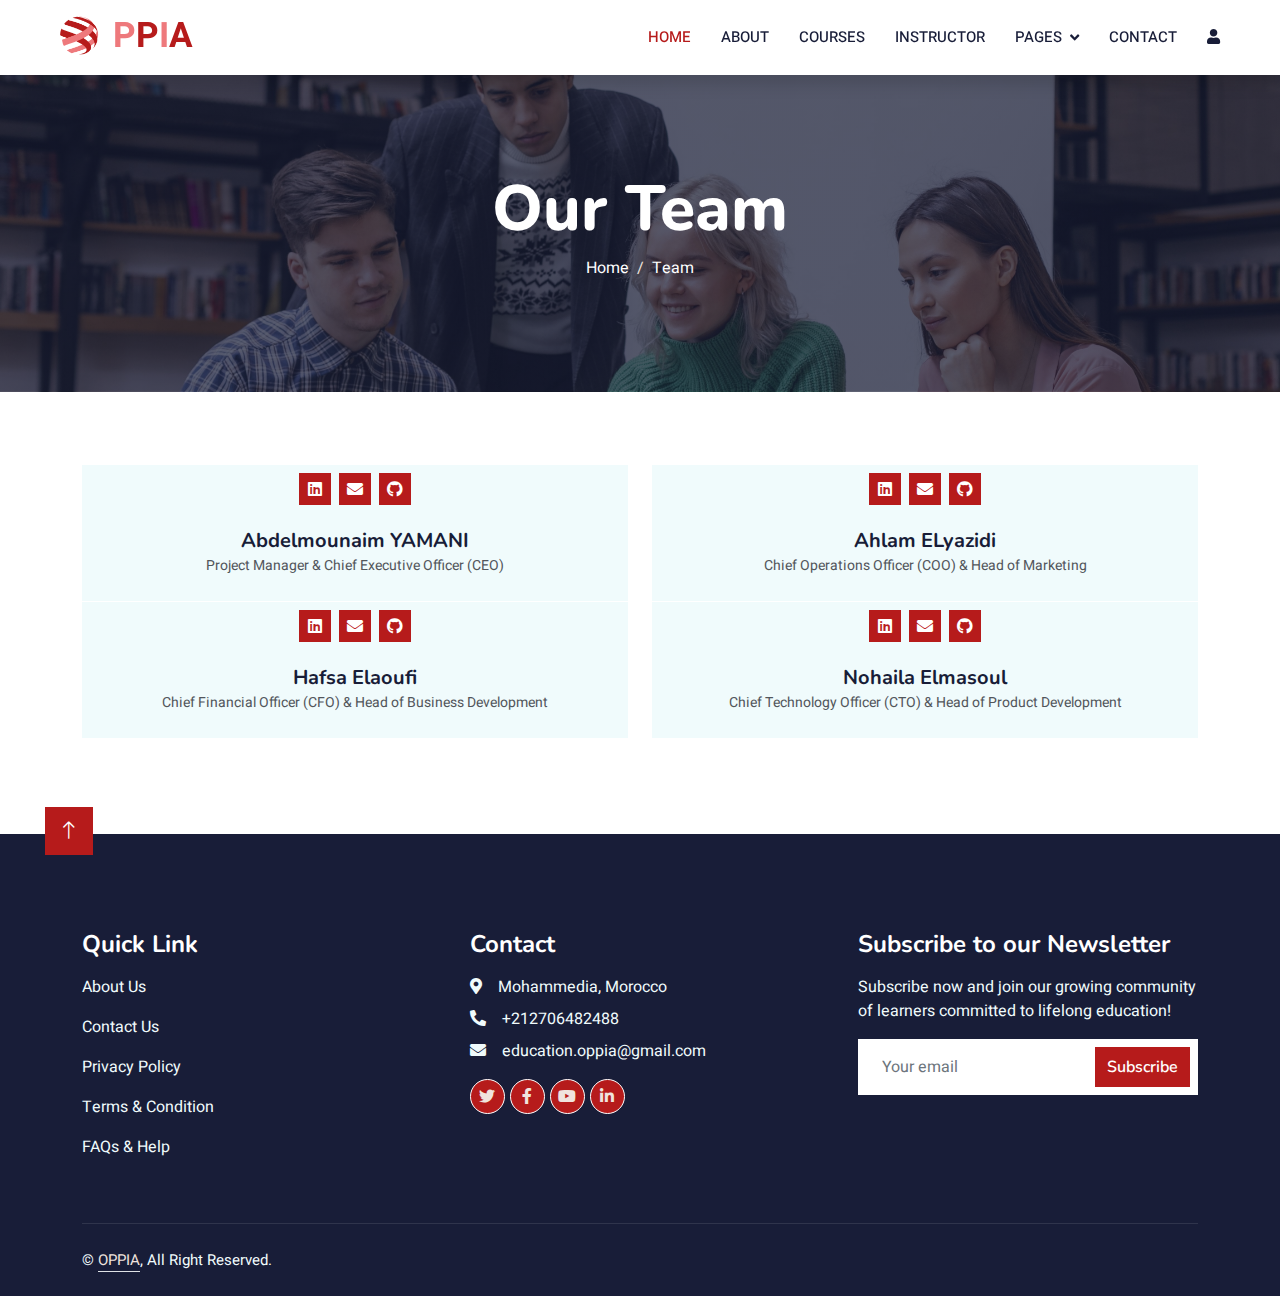
<file: team.html>
<!DOCTYPE html>
<html lang="en">

<head>
    <meta charset="utf-8">
    <title>OPPIA : Team</title>
    <meta content="width=device-width, initial-scale=1.0" name="viewport">
    <meta content="" name="keywords">
    <meta content="" name="description">

    <!-- Favicon -->
    <link href="img/favi.png" rel="icon">

    <!-- Google Web Fonts -->
    <link rel="preconnect" href="https://fonts.googleapis.com">
    <link rel="preconnect" href="https://fonts.gstatic.com" crossorigin>
    <link
        href="https://fonts.googleapis.com/css2?family=Heebo:wght@400;500;600&family=Nunito:wght@600;700;800&display=swap"
        rel="stylesheet">

    <!-- Icon Font Stylesheet -->
    <link href="https://cdnjs.cloudflare.com/ajax/libs/font-awesome/5.10.0/css/all.min.css" rel="stylesheet">
    <link href="https://cdn.jsdelivr.net/npm/bootstrap-icons@1.4.1/font/bootstrap-icons.css" rel="stylesheet">

    <!-- Libraries Stylesheet -->
    <link href="lib/animate/animate.min.css" rel="stylesheet">
    <link href="lib/owlcarousel/assets/owl.carousel.min.css" rel="stylesheet">

    <!-- Customized Bootstrap Stylesheet -->
    <link href="css/bootstrap.min.css" rel="stylesheet">

    <!-- Template Stylesheet -->
    <link href="css/style.css" rel="stylesheet">



</head>

<body>
    <!-- Spinner Start -->
    <div id="spinner"
        class="show bg-white position-fixed translate-middle w-100 vh-100 top-50 start-50 d-flex align-items-center justify-content-center">
        <div class="spinner-border text-primary" style="width: 3rem; height: 3rem;" role="status">
            <span class="sr-only">Loading...</span>
        </div>
    </div>
    <!-- Spinner End -->


    <!-- Navbar Start -->
    <nav class="navbar navbar-expand-lg bg-white navbar-light shadow sticky-top p-0">
        <a href="index.html" class="navbar-brand d-flex align-items-center px-4 px-lg-5">
            <p class="m-0 fw-bold" style="font-size: 35px;"><img src="img/icon.png" alt="" height="65px"><span
                style="color: #EE797C;">P<span
                style="color: #B61B1B;">P<span
                style="color: #EE797C;">I<span
                style="color: #B61B1B;">A</span>
            </p>    </a>
        <button type="button" class="navbar-toggler me-4" data-bs-toggle="collapse" data-bs-target="#navbarCollapse"
            style="border: none;">
            <span class="navbar-toggler-icon"></span>
        </button>
        <div class="collapse navbar-collapse" id="navbarCollapse">
            <div class="navbar-nav ms-auto p-4 p-lg-0">
                <a href="index.html" class="nav-item nav-link active">Home</a>
                <a href="about.html" class="nav-item nav-link">About</a>
                <a href="courses.html" class="nav-item nav-link">Courses</a>
                <a href="instructor.html" class="nav-item nav-link">Instructor</a>
                <div class="nav-item dropdown">
                    <a href="#" class="nav-link dropdown-toggle" data-bs-toggle="dropdown">Pages</a>
                    <div class="dropdown-menu fade-down m-0">
                        <a href="team.html" class="dropdown-item">Our Team</a>
                        <a href="testimonial.html" class="dropdown-item">Testimonial</a>

                    </div>
                </div>
                <a href="contact.html" class="nav-item nav-link">Contact</a>
                <a href="login.html" class="nav-item nav-link"><i class="fa fa-user"></i></a>
                <a href="#" class="nav-item nav-link">
                    <div id="google_translate_element"></div>
                </a>
            </div>
        </div>
    </nav>
    <!-- Navbar End -->



    <!-- Header Start -->
    <div class="container-fluid bg-primary py-5 mb-5 page-header">
        <div class="container py-5">
            <div class="row justify-content-center">
                <div class="col-lg-10 text-center">
                    <h1 class="display-3 text-white animated slideInDown">Our Team</h1>
                    <nav aria-label="breadcrumb">
                        <ol class="breadcrumb justify-content-center">
                            <li class="breadcrumb-item"><a class="text-white" href="index.html">Home</a></li>
                            <li class="breadcrumb-item text-white active" aria-current="page">Team</li>
                        </ol>
                    </nav>
                </div>
            </div>
        </div>
    </div>
    <!-- Header End -->



    <!-- Team Start -->
    <div class="container-xxl py-5">
        <div class="container">
            <div class="row g-4">
                <div class="col-lg-6 col-md-6 wow fadeInUp" data-wow-delay="0.1s">
                    <div class="team-item bg-light">
                        
                        <div class="position-relative d-flex justify-content-center" style="margin-top: -23px;">
                            <div class="bg-light d-flex justify-content-center pt-2 px-1">
                                <a target="_blank" class="btn btn-sm-square btn-primary mx-1"
                                    href="https://www.linkedin.com/in/abdelyamani"><i
                                        class="fab fa-linkedin"></i></a>
                                <a target="_blank" class="btn btn-sm-square btn-primary mx-1"
                                    href="mailto:abdelmounaimyamani@gmail.com"><i class="fa fa-envelope"></i></a>
                                <a target="_blank" class="btn btn-sm-square btn-primary mx-1"
                                    href="https://github.com/"><i class="fab fa-github"></i></a>
                            </div>
                        </div>
                        <div class="text-center p-4">
                            <h5 class="mb-0">Abdelmounaim YAMANI</h5>
                            <small>Project Manager & Chief Executive Officer (CEO)
                            </small>
                        </div>
                    </div>
                </div>
                <div class="col-lg-6 col-md-6 wow fadeInUp" data-wow-delay="0.1s">
                    <div class="team-item bg-light">
                        
                        <div class="position-relative d-flex justify-content-center" style="margin-top: -23px;">
                            <div class="bg-light d-flex justify-content-center pt-2 px-1">
                                <a target="_blank" class="btn btn-sm-square btn-primary mx-1"
                                    href="https://www.linkedin.com/in/ahlam-elyazidi-32083926a"><i
                                        class="fab fa-linkedin"></i></a>
                                <a target="_blank" class="btn btn-sm-square btn-primary mx-1"
                                    href="mailto:ahlamelyazidi72@gmail.com"><i class="fa fa-envelope"></i></a>
                                <a target="_blank" class="btn btn-sm-square btn-primary mx-1"
                                    href="https://github.com/"><i class="fab fa-github"></i></a>
                            </div>
                        </div>
                        <div class="text-center p-4">
                            <h5 class="mb-0">Ahlam ELyazidi</h5>
                            <small>Chief Operations Officer (COO) & Head of Marketing
                            </small>
                        </div>
                    </div>
                </div>
                <div class="col-lg-6 col-md-6 wow fadeInUp" data-wow-delay="0.1s">
                    <div class="team-item bg-light">
                        
                        <div class="position-relative d-flex justify-content-center" style="margin-top: -23px;">
                            <div class="bg-light d-flex justify-content-center pt-2 px-1">
                                <a target="_blank" class="btn btn-sm-square btn-primary mx-1"
                                    href="https://www.linkedin.com/in/hafsa-elaoufi-2b0b54224"><i
                                        class="fab fa-linkedin"></i></a>
                                <a target="_blank" class="btn btn-sm-square btn-primary mx-1"
                                    href="mailto:hafsaelaoufi389@gmail.com"><i class="fa fa-envelope"></i></a>
                                <a target="_blank" class="btn btn-sm-square btn-primary mx-1"
                                    href="https://github.com/"><i class="fab fa-github"></i></a>
                            </div>
                        </div>
                        <div class="text-center p-4">
                            <h5 class="mb-0">Hafsa Elaoufi</h5>
                            <small>Chief Financial Officer (CFO) & Head of Business Development</small>
                        </div>
                    </div>
                </div>
                <div class="col-lg-6 col-md-6 wow fadeInUp" data-wow-delay="0.1s">
                    <div class="team-item bg-light">
                       
                        <div class="position-relative d-flex justify-content-center" style="margin-top: -23px;">
                            <div class="bg-light d-flex justify-content-center pt-2 px-1">
                                <a target="_blank" class="btn btn-sm-square btn-primary mx-1"
                                    href="https://www.linkedin.com/in/nohaila-el-masaoul"><i
                                        class="fab fa-linkedin"></i></a>
                                <a target="_blank" class="btn btn-sm-square btn-primary mx-1"
                                    href="mailto:elmasaoulnohaila@gmail.com"><i class="fa fa-envelope"></i></a>
                                <a target="_blank" class="btn btn-sm-square btn-primary mx-1"
                                    href="https://github.com/"><i class="fab fa-github"></i></a>
                            </div>
                        </div>
                        <div class="text-center p-4">
                            <h5 class="mb-0">Nohaila Elmasoul</h5>
                            <small>Chief Technology Officer (CTO) & Head of Product Development
                            </small>
                        </div>
                    </div>
                </div>
            </div>
        </div>
    </div>
    <!-- Team End -->


   <!-- Footer Start -->
   <div class="container-fluid bg-dark text-light footer pt-5 mt-5 wow fadeIn" data-wow-delay="0.1s">
    <div class="container py-5">
        <div class="row g-5">
            <div class="col-lg-4 col-md-6">
                <h4 class="text-white mb-3">Quick Link</h4>
                <p><a class="text-light" href="about.html">About Us</a></p>
                <p><a class="text-light" href="contact.html">Contact Us</a></p>
                <p><a class="text-light" href="">Privacy Policy</a></p>
                <p><a class="text-light" href="">Terms & Condition</a></p>
                <p><a class="text-light" href="">FAQs & Help</a></p>
            </div>
            <div class="col-lg-4 col-md-6">
                <h4 class="text-white mb-3">Contact</h4>
                <p class="mb-2"><i class="fa fa-map-marker-alt me-3"></i>Mohammedia, Morocco</p>
                <p class="mb-2"><i class="fa fa-phone-alt me-3"></i>+212706482488</p>
                <p class="mb-2"><i class="fa fa-envelope me-3"></i>education.oppia@gmail.com</p>
                <div class="d-flex pt-2">
                    <a class="btn btn-outline-light btn-social" href=""><i class="fab fa-twitter"></i></a>
                    <a class="btn btn-outline-light btn-social" href=""><i class="fab fa-facebook-f"></i></a>
                    <a class="btn btn-outline-light btn-social" href=""><i class="fab fa-youtube"></i></a>
                    <a class="btn btn-outline-light btn-social" href=""><i class="fab fa-linkedin-in"></i></a>
                </div>
            </div>

            <div class="col-lg-4 col-md-6">
                <h4 class="text-white mb-3">Subscribe to our Newsletter</h4>
                <p>Subscribe now and join our growing community of learners committed to lifelong education! </p>
                <div class="position-relative mx-auto" style="max-width: 400px;">
                    <form action="#">
                        <input class="form-control border-0 w-100 py-3 ps-4 pe-5" type="email"
                            placeholder="Your email" required>
                        <button type="submit"
                            class="btn btn-primary py-2 position-absolute top-0 end-0 mt-2 me-2"><a
                                href="mailto:education.oppia@gmail.com">Subscribe</a></button>
                    </form>
                </div>
            </div>
        </div>
    </div>
    <div class="container">
        <div class="copyright">
            <div class="row">
                <div class="col-md-6 text-center text-md-start mb-3 mb-md-0">
                    &copy; <a class="border-bottom" href="index.html">OPPIA</a>, All Right Reserved.

                </div>
            </div>
        </div>
    </div>
</div>
<!-- Footer End -->


    <!-- Back to Top -->
    <a href="#" class="btn btn-lg btn-primary btn-lg-square back-to-top"><i class="bi bi-arrow-up"></i></a>


    <!-- JavaScript Libraries -->
    <script src="https://code.jquery.com/jquery-3.4.1.min.js"></script>
    <script src="https://cdn.jsdelivr.net/npm/bootstrap@5.0.0/dist/js/bootstrap.bundle.min.js"></script>
    <script src="lib/wow/wow.min.js"></script>
    <script src="lib/easing/easing.min.js"></script>
    <script src="lib/waypoints/waypoints.min.js"></script>
    <script src="lib/owlcarousel/owl.carousel.min.js"></script>

    <!-- Template Javascript -->
    <script src="js/main.js"></script>
</body>

</html>
</file>
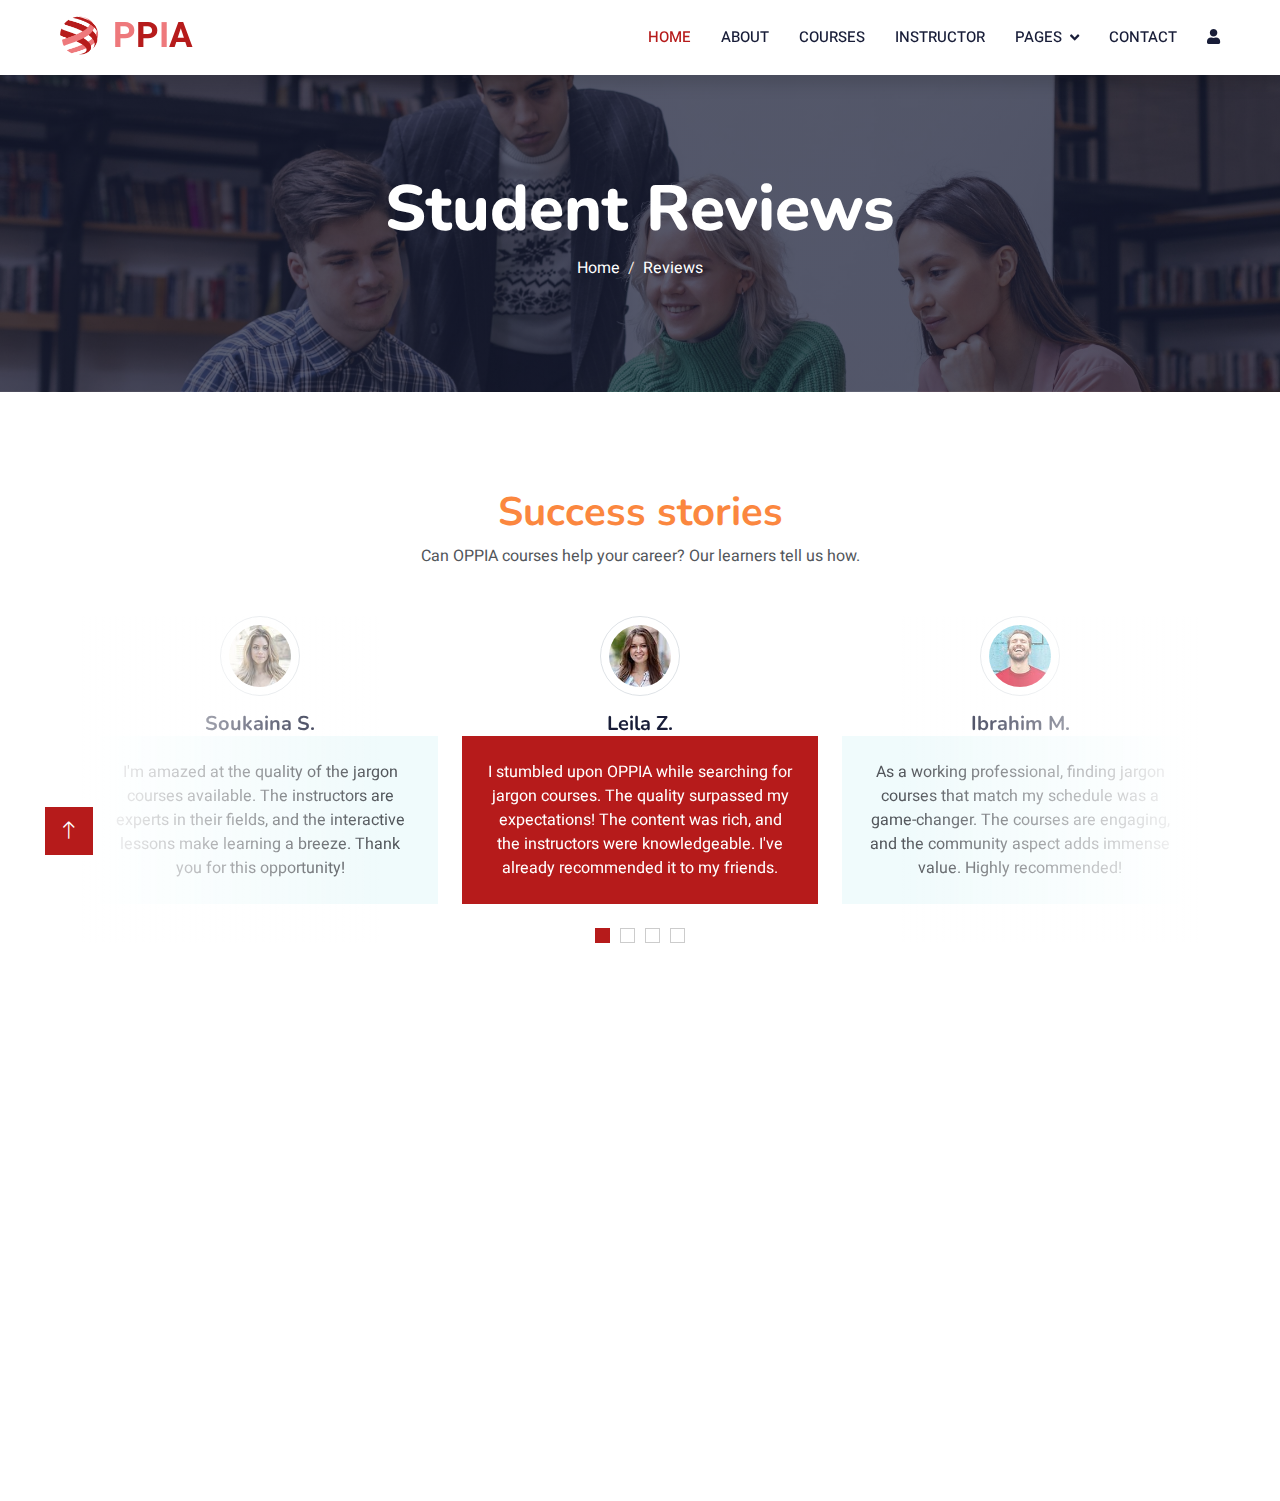
<file: testimonial.html>
<!DOCTYPE html>
<html lang="en">

<head>
    <meta charset="utf-8">
    <title>OPPIA : Testimonial</title>
    <meta content="width=device-width, initial-scale=1.0" name="viewport">
    <meta content="" name="keywords">
    <meta content="" name="description">

    <!-- Favicon -->
    <link href="img/favi.png" rel="icon">

    <!-- Google Web Fonts -->
    <link rel="preconnect" href="https://fonts.googleapis.com">
    <link rel="preconnect" href="https://fonts.gstatic.com" crossorigin>
    <link
        href="https://fonts.googleapis.com/css2?family=Heebo:wght@400;500;600&family=Nunito:wght@600;700;800&display=swap"
        rel="stylesheet">

    <!-- Icon Font Stylesheet -->
    <link href="https://cdnjs.cloudflare.com/ajax/libs/font-awesome/5.10.0/css/all.min.css" rel="stylesheet">
    <link href="https://cdn.jsdelivr.net/npm/bootstrap-icons@1.4.1/font/bootstrap-icons.css" rel="stylesheet">

    <!-- Libraries Stylesheet -->
    <link href="lib/animate/animate.min.css" rel="stylesheet">
    <link href="lib/owlcarousel/assets/owl.carousel.min.css" rel="stylesheet">

    <!-- Customized Bootstrap Stylesheet -->
    <link href="css/bootstrap.min.css" rel="stylesheet">

    <!-- Template Stylesheet -->
    <link href="css/style.css" rel="stylesheet">


</head>

<body>
    <!-- Spinner Start -->
    <div id="spinner"
        class="show bg-white position-fixed translate-middle w-100 vh-100 top-50 start-50 d-flex align-items-center justify-content-center">
        <div class="spinner-border text-primary" style="width: 3rem; height: 3rem;" role="status">
            <span class="sr-only">Loading...</span>
        </div>
    </div>
    <!-- Spinner End -->


   <!-- Navbar Start -->
   <nav class="navbar navbar-expand-lg bg-white navbar-light shadow sticky-top p-0">
    <a href="index.html" class="navbar-brand d-flex align-items-center px-4 px-lg-5">
        <p class="m-0 fw-bold" style="font-size: 35px;"><img src="img/icon.png" alt="" height="65px"><span
            style="color: #EE797C;">P<span
            style="color: #B61B1B;">P<span
            style="color: #EE797C;">I<span
            style="color: #B61B1B;">A</span>
        </p>    </a>
        <button type="button" class="navbar-toggler me-4" data-bs-toggle="collapse" data-bs-target="#navbarCollapse"
            style="border: none;">
            <span class="navbar-toggler-icon"></span>
        </button>
        <div class="collapse navbar-collapse" id="navbarCollapse">
            <div class="navbar-nav ms-auto p-4 p-lg-0">
                <a href="index.html" class="nav-item nav-link active">Home</a>
                <a href="about.html" class="nav-item nav-link">About</a>
                <a href="courses.html" class="nav-item nav-link">Courses</a>
                <a href="instructor.html" class="nav-item nav-link">Instructor</a>
                <div class="nav-item dropdown">
                    <a href="#" class="nav-link dropdown-toggle" data-bs-toggle="dropdown">Pages</a>
                    <div class="dropdown-menu fade-down m-0">
                        <a href="team.html" class="dropdown-item">Our Team</a>
                        <a href="testimonial.html" class="dropdown-item">Testimonial</a>
                    </div>
                </div>
                <a href="contact.html" class="nav-item nav-link">Contact</a>
                <a href="login.html" class="nav-item nav-link"><i class="fa fa-user"></i></a>
                <a href="#" class="nav-item nav-link">
                    <div id="google_translate_element"></div>
                </a>
            </div>
        </div>
    </nav>
    <!-- Navbar End -->



    <!-- Header Start -->
    <div class="container-fluid bg-primary py-5 mb-5 page-header">
        <div class="container py-5">
            <div class="row justify-content-center">
                <div class="col-lg-10 text-center">
                    <h1 class="display-3 text-white animated slideInDown">Student Reviews</h1>
                    <nav aria-label="breadcrumb">
                        <ol class="breadcrumb justify-content-center">
                            <li class="breadcrumb-item"><a class="text-white" href="index.html">Home</a></li>
                            <li class="breadcrumb-item text-white active" aria-current="page">Reviews</li>
                        </ol>
                    </nav>
                </div>
            </div>
        </div>
    </div>
    <!-- Header End -->


    <!-- Testimonial Start -->
    <div class="container-xxl py-5 wow fadeInUp" data-wow-delay="0.1s">
        <div class="container">
            <div class="text-center">
                <h1 class=" bg-white text-center px-3" style="color: #fb873f;">Success stories</h1>
                <p class="mb-5">Can OPPIA courses help your career? Our learners tell us how.</p>
            </div>
            <div class="owl-carousel testimonial-carousel position-relative">
                <div class="testimonial-item text-center">
                    <img class="border rounded-circle p-2 mx-auto mb-3" src="img/testimonial-1.jpg"
                        style="width: 80px; height: 80px;">
                    <h5 class="mb-0">Leila Z.</h5>
                    <div class="testimonial-text bg-light text-center p-4">
                        <p class="mb-0">I stumbled upon OPPIA while searching for jargon courses. The quality
                            surpassed my expectations! The content was rich, and the instructors were knowledgeable.
                            I've already recommended it to my friends.</p>
                    </div>
                </div>
                <div class="testimonial-item text-center">
                    <img class="border rounded-circle p-2 mx-auto mb-3" src="img/testimonial-2.jpg"
                        style="width: 80px; height: 80px;">
                    <h5 class="mb-0">Ibrahim M.</h5>
                    <div class="testimonial-text bg-light text-center p-4">
                        <p class="mb-0">As a working professional, finding jargon courses that match my schedule was a
                            game-changer. The courses are engaging, and the community aspect adds immense value. Highly
                            recommended!</p>
                    </div>
                </div>
                <div class="testimonial-item text-center">
                    <img class="border rounded-circle p-2 mx-auto mb-3" src="img/testimonial-3.jpg"
                        style="width: 80px; height: 80px;">
                    <h5 class="mb-0">Ahmed S.</h5>
                    <div class="testimonial-text bg-light text-center p-4">
                        <p class="mb-0">I've taken multiple courses here, and each one has been fantastic. The
                            platform's design makes learning enjoyable, and the knowledge gained is invaluable. It's
                            hard to believe these courses are Customized!</p>
                    </div>
                </div>
                <div class="testimonial-item text-center">
                    <img class="border rounded-circle p-2 mx-auto mb-3" src="img/testimonial-4.jpg"
                        style="width: 80px; height: 80px;">
                    <h5 class="mb-0">Soukaina S.</h5>
                    <div class="testimonial-text bg-light text-center p-4">
                        <p class="mb-0">I'm amazed at the quality of the jargon courses available. The instructors are
                            experts in their fields, and the interactive lessons make learning a breeze. Thank you for
                            this opportunity!</p>
                    </div>
                </div>
            </div>
        </div>
    </div>
    <!-- Testimonial End -->


     <!-- Footer Start -->
     <div class="container-fluid bg-dark text-light footer pt-5 mt-5 wow fadeIn" data-wow-delay="0.1s">
        <div class="container py-5">
            <div class="row g-5">
                <div class="col-lg-4 col-md-6">
                    <h4 class="text-white mb-3">Quick Link</h4>
                    <p><a class="text-light" href="about.html">About Us</a></p>
                    <p><a class="text-light" href="contact.html">Contact Us</a></p>
                    <p><a class="text-light" href="">Privacy Policy</a></p>
                    <p><a class="text-light" href="">Terms & Condition</a></p>
                    <p><a class="text-light" href="">FAQs & Help</a></p>
                </div>
                <div class="col-lg-4 col-md-6">
                    <h4 class="text-white mb-3">Contact</h4>
                    <p class="mb-2"><i class="fa fa-map-marker-alt me-3"></i>Mohammedia, Morocco</p>
                    <p class="mb-2"><i class="fa fa-phone-alt me-3"></i>+212706482488</p>
                    <p class="mb-2"><i class="fa fa-envelope me-3"></i>education.oppia@gmail.com</p>
                    <div class="d-flex pt-2">
                        <a class="btn btn-outline-light btn-social" href=""><i class="fab fa-twitter"></i></a>
                        <a class="btn btn-outline-light btn-social" href=""><i class="fab fa-facebook-f"></i></a>
                        <a class="btn btn-outline-light btn-social" href=""><i class="fab fa-youtube"></i></a>
                        <a class="btn btn-outline-light btn-social" href=""><i class="fab fa-linkedin-in"></i></a>
                    </div>
                </div>
 
                <div class="col-lg-4 col-md-6">
                    <h4 class="text-white mb-3">Subscribe to our Newsletter</h4>
                    <p>Subscribe now and join our growing community of learners committed to lifelong education! </p>
                    <div class="position-relative mx-auto" style="max-width: 400px;">
                        <form action="#">
                            <input class="form-control border-0 w-100 py-3 ps-4 pe-5" type="email"
                                placeholder="Your email" required>
                            <button type="submit"
                                class="btn btn-primary py-2 position-absolute top-0 end-0 mt-2 me-2"><a
                                    href="mailto:education.oppia@gmail.com">Subscribe</a></button>
                        </form>
                    </div>
                </div>
            </div>
        </div>
        <div class="container">
            <div class="copyright">
                <div class="row">
                    <div class="col-md-6 text-center text-md-start mb-3 mb-md-0">
                        &copy; <a class="border-bottom" href="index.html">OPPIA</a>, All Right Reserved.
 
                    </div>
                </div>
            </div>
        </div>
    </div>
    <!-- Footer End -->


    <!-- Back to Top -->
    <a href="#" class="btn btn-lg btn-primary btn-lg-square back-to-top"><i class="bi bi-arrow-up"></i></a>


    <!-- JavaScript Libraries -->
    <script src="https://code.jquery.com/jquery-3.4.1.min.js"></script>
    <script src="https://cdn.jsdelivr.net/npm/bootstrap@5.0.0/dist/js/bootstrap.bundle.min.js"></script>
    <script src="lib/wow/wow.min.js"></script>
    <script src="lib/easing/easing.min.js"></script>
    <script src="lib/waypoints/waypoints.min.js"></script>
    <script src="lib/owlcarousel/owl.carousel.min.js"></script>

    <!-- Template Javascript -->
    <script src="js/main.js"></script>
</body>

</html>
</file>
<file: css/style.css>
/********** Template CSS **********/
:root {
    --primary: #B61B1B;
    --light: #F0FBFC;
    --light: #f0e4de;
    --dark: #181d38;
}

.btn {
    background-color: #B61B1B;
    border: none;
}

.btn a {
    text-decoration: none;
    color: #fff;
}

.btn:hover {
    background: transparent;
    color: var(--primary) !important;
    border: 1px solid var(--primary);
}

.btn:hover a {
    color: var(--primary) !important;
}

.btn-light {
    background-color: var(--light);
}

.btn-light:hover {
    background: transparent;
    color: var(--light) !important;
    border: 1px solid var(--light);
}

.fw-medium {
    font-weight: 600 !important;
}

.fw-semi-bold {
    font-weight: 700 !important;
}

.back-to-top {
    position: fixed;
    display: none;
    left: 45px;
    bottom: 45px;
    z-index: 99;
}


/*** Spinner ***/
#spinner {
    opacity: 0;
    visibility: hidden;
    transition: opacity .5s ease-out, visibility 0s linear .5s;
    z-index: 99999;
}

#spinner.show {
    transition: opacity .5s ease-out, visibility 0s linear 0s;
    visibility: visible;
    opacity: 1;
}


/*** Button ***/
.btn {
    font-family: 'Nunito', sans-serif;
    font-weight: 600;
    transition: .5s;
}

.btn.btn-primary,
.btn.btn-secondary {
    color: #FFFFFF;
}

.btn-square {
    width: 38px;
    height: 38px;
}

.btn-sm-square {
    width: 32px;
    height: 32px;
}

.btn-lg-square {
    width: 48px;
    height: 48px;
}

.btn-square,
.btn-sm-square,
.btn-lg-square {
    padding: 0;
    display: flex;
    align-items: center;
    justify-content: center;
    font-weight: normal;
    border-radius: 0px;
}


/*** Navbar ***/
.navbar .dropdown-toggle::after {
    border: none;
    content: "\f107";
    font-family: "Font Awesome 5 Free";
    font-weight: 900;
    vertical-align: middle;
    margin-left: 8px;
}

.navbar-light .navbar-nav .nav-link {
    margin-right: 30px;
    padding: 25px 0;
    color: #FFFFFF;
    font-size: 15px;
    text-transform: uppercase;
    outline: none;
}

.navbar-light .navbar-nav .nav-link:hover,
.navbar-light .navbar-nav .nav-link.active {
    color: var(--primary);
}

@media (max-width: 991.98px) {
    .navbar-light .navbar-nav .nav-link {
        margin-right: 0;
        padding: 10px 0;
    }

    .navbar-light .navbar-nav {
        border-top: 1px solid #EEEEEE;
    }
}

.navbar-light .navbar-brand,
.navbar-light a.btn {
    height: 75px;
}

.navbar-light .navbar-nav .nav-link {
    color: var(--dark);
    font-weight: 500;
}

.navbar-light.sticky-top {
    top: -100px;
    transition: .5s;
}

.navbar-toggler-icon {
    color: #fb873f;
}

.navbar-toggler {
    border: 2px solid #fb873f;
}

@media (min-width: 992px) {
    .navbar .nav-item .dropdown-menu {
        display: block;
        margin-top: 0;
        opacity: 0;
        visibility: hidden;
        transition: .5s;
    }

    .navbar .dropdown-menu.fade-down {
        top: 100%;
        transform: rotateX(-75deg);
        transform-origin: 0% 0%;
    }

    .navbar .nav-item:hover .dropdown-menu {
        top: 100%;
        transform: rotateX(0deg);
        visibility: visible;
        transition: .5s;
        opacity: 1;
    }
}

/*** Header carousel ***/

.header-carousel .owl-carousel-item {
    position: relative;
    height: 100vh;
}

.header-carousel p {
    margin-top: 20px;
    font-size: 20px;
    line-height: 30px;
}

@media (max-width: 1300px) {
    .header-carousel .owl-carousel-item {
        position: relative;
        min-height: 80vh;
    }

    .header-carousel .owl-carousel-item img {
        position: absolute;
        width: 100%;
        height: 100%;
        object-fit: cover;
    }
}

@media (max-width: 768px) {
    .header-carousel .owl-carousel-item {
        position: relative;
        min-height: 500px;
    }

    .header-carousel .owl-carousel-item img {
        position: absolute;
        width: 100%;
        height: 100%;
        object-fit: cover;
    }
}

@media (max-width: 430px) {

    .header-carousel .owl-carousel-item {
        position: relative;
        height: 500px;
    }

    .header-carousel .owl-carousel-item img {
        position: absolute;
        width: 100%;
        height: 100%;
        object-fit: cover;
    }

    .header-carousel h1 {
        font-size: 30px;
        line-height: 30px;
    }

    .header-carousel p {
        margin-top: 20px;
        font-size: 15px;
        line-height: 20px;
    }
}

.header-carousel .owl-nav {
    position: absolute;
    top: 50%;
    right: 8%;
    transform: translateY(-50%);
    display: flex;
    flex-direction: column;
}

.header-carousel .owl-nav .owl-prev,
.header-carousel .owl-nav .owl-next {
    margin: 7px 0;
    width: 45px;
    height: 45px;
    display: flex;
    align-items: center;
    justify-content: center;
    color: #FFFFFF;
    background: transparent;
    border: 1px solid #FFFFFF;
    font-size: 22px;
    transition: .5s;
}

.header-carousel .owl-nav .owl-prev:hover,
.header-carousel .owl-nav .owl-next:hover {
    background: var(--primary);
    border-color: var(--primary);
}

.page-header {
    background: linear-gradient(rgba(24, 29, 56, .7), rgba(24, 29, 56, .7)), url(../img/carousel-1.jpg);
    background-position: center center;
    background-repeat: no-repeat;
    background-size: cover;
}

.page-header-inner {
    background: rgba(15, 23, 43, .7);
}

.breadcrumb-item+.breadcrumb-item::before {
    color: var(--light);
}


/*** Section Title ***/
.section-title {
    position: relative;
    display: inline-block;
    text-transform: uppercase;
}

.section-title::before {
    position: absolute;
    content: "";
    width: calc(100% + 80px);
    height: 2px;
    top: 4px;
    left: -40px;
    background: var(--primary);
    z-index: -1;
}

.section-title::after {
    position: absolute;
    content: "";
    width: calc(100% + 120px);
    height: 2px;
    bottom: 5px;
    left: -60px;
    background: var(--primary);
    z-index: -1;
}

.section-title.text-start::before {
    width: calc(100% + 40px);
    left: 0;
}

.section-title.text-start::after {
    width: calc(100% + 60px);
    left: 0;
}


/*** Service ***/
.service-item {
    transition: .5s;
}


.service-item i {
    color: var(--primary);
}

.service-item:hover {
    margin-top: -10px;
    background: var(--primary);
}

.service-item * {
    transition: all .3s ease-in-out;
}

.service-item:hover * {
    color: #fff !important;
}

.course-item img {
    width: 100%;
    height: 200px;
    border-radius: 5px;
}

/*** Categories & Courses ***/

.category .content {
    cursor: pointer;
    transition: .5s;
}

.category .content:hover {
    background-color: var(--primary);
    color: #fff;
}

.category .content h5 a {
    text-decoration: none;
    color: var(--dark);
    transition: all 0.3s ease-in-out;
}

.category .content:hover h5 a {
    color: #fff !important;
}

.category img {
    width: 50px;
    height: 50px;
}

.category img,
.course-item img {
    transition: .5s;
}

.category a:hover img,
.course-item:hover img {
    transform: scale(1.1);
    margin-top: -10px;
}


/*** Team ***/
.team-item img {
    transition: .5s;
}

.team-item:hover img {
    transform: scale(1.1);
}


/*** Testimonial ***/
.testimonial-carousel::before {
    position: absolute;
    content: "";
    top: 0;
    left: 0;
    height: 100%;
    width: 0;
    background: linear-gradient(to right, rgba(255, 255, 255, 1) 0%, rgba(255, 255, 255, 0) 100%);
    z-index: 1;
}

.testimonial-carousel::after {
    position: absolute;
    content: "";
    top: 0;
    right: 0;
    height: 100%;
    width: 0;
    background: linear-gradient(to left, rgba(255, 255, 255, 1) 0%, rgba(255, 255, 255, 0) 100%);
    z-index: 1;
}

@media (min-width: 768px) {

    .testimonial-carousel::before,
    .testimonial-carousel::after {
        width: 200px;
    }
}

@media (min-width: 992px) {

    .testimonial-carousel::before,
    .testimonial-carousel::after {
        width: 300px;
    }
}

.testimonial-carousel .owl-item .testimonial-text,
.testimonial-carousel .owl-item.center .testimonial-text * {
    transition: .5s;
}

.testimonial-carousel .owl-item.center .testimonial-text {
    background: var(--primary) !important;
}

.testimonial-carousel .owl-item.center .testimonial-text * {
    color: #FFFFFF !important;
}

.testimonial-carousel .owl-dots {
    margin-top: 24px;
    display: flex;
    align-items: flex-end;
    justify-content: center;
}

.testimonial-carousel .owl-dot {
    position: relative;
    display: inline-block;
    margin: 0 5px;
    width: 15px;
    height: 15px;
    border: 1px solid #CCCCCC;
    transition: .5s;
}

.testimonial-carousel .owl-dot.active {
    background: var(--primary);
    border-color: var(--primary);
}


/*** Footer ***/
.footer .btn.btn-social {
    margin-right: 5px;
    width: 35px;
    height: 35px;
    display: flex;
    align-items: center;
    justify-content: center;
    color: var(--light);
    font-weight: normal;
    border: 1px solid #FFFFFF;
    border-radius: 35px;
    transition: .3s;
}

.footer .btn.btn-social:hover {
    color: var(--primary);
}

.footer .btn.btn-link {
    display: block;
    margin-bottom: 5px;
    padding: 0;
    text-align: left;
    color: #FFFFFF;
    font-size: 15px;
    font-weight: normal;
    text-transform: capitalize;
    transition: .3s;
}

.footer .btn.btn-link::before {
    position: relative;
    content: "\f105";
    font-family: "Font Awesome 5 Free";
    font-weight: 900;
    margin-right: 10px;
}

.footer .btn.btn-link:hover {
    letter-spacing: 1px;
    box-shadow: none;
}

.footer .copyright {
    padding: 25px 0;
    font-size: 15px;
    border-top: 1px solid rgba(256, 256, 256, .1);
}

.footer .copyright a {
    color: var(--light);
}

.footer .footer-menu a {
    margin-right: 15px;
    padding-right: 15px;
    border-right: 1px solid rgba(255, 255, 255, .1);
}

.footer .footer-menu a:last-child {
    margin-right: 0;
    padding-right: 0;
    border-right: none;
}
</file>
